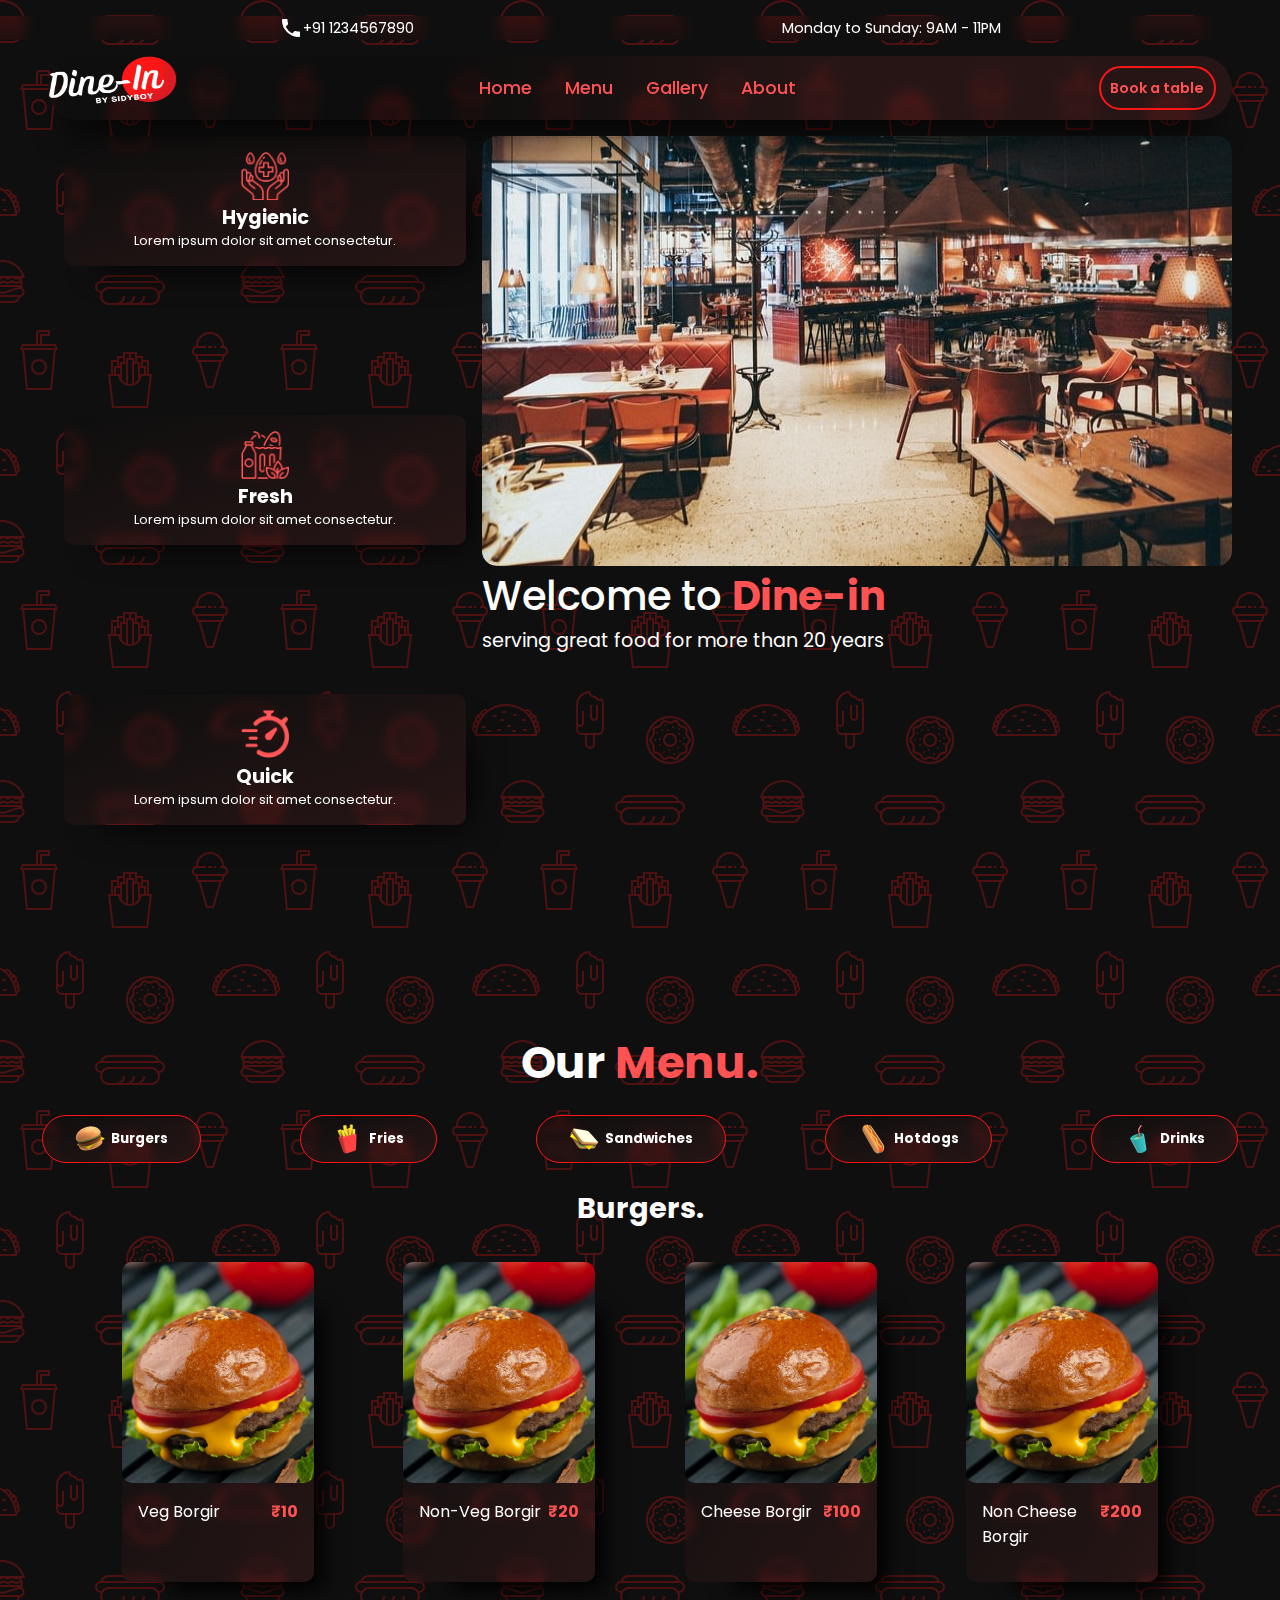
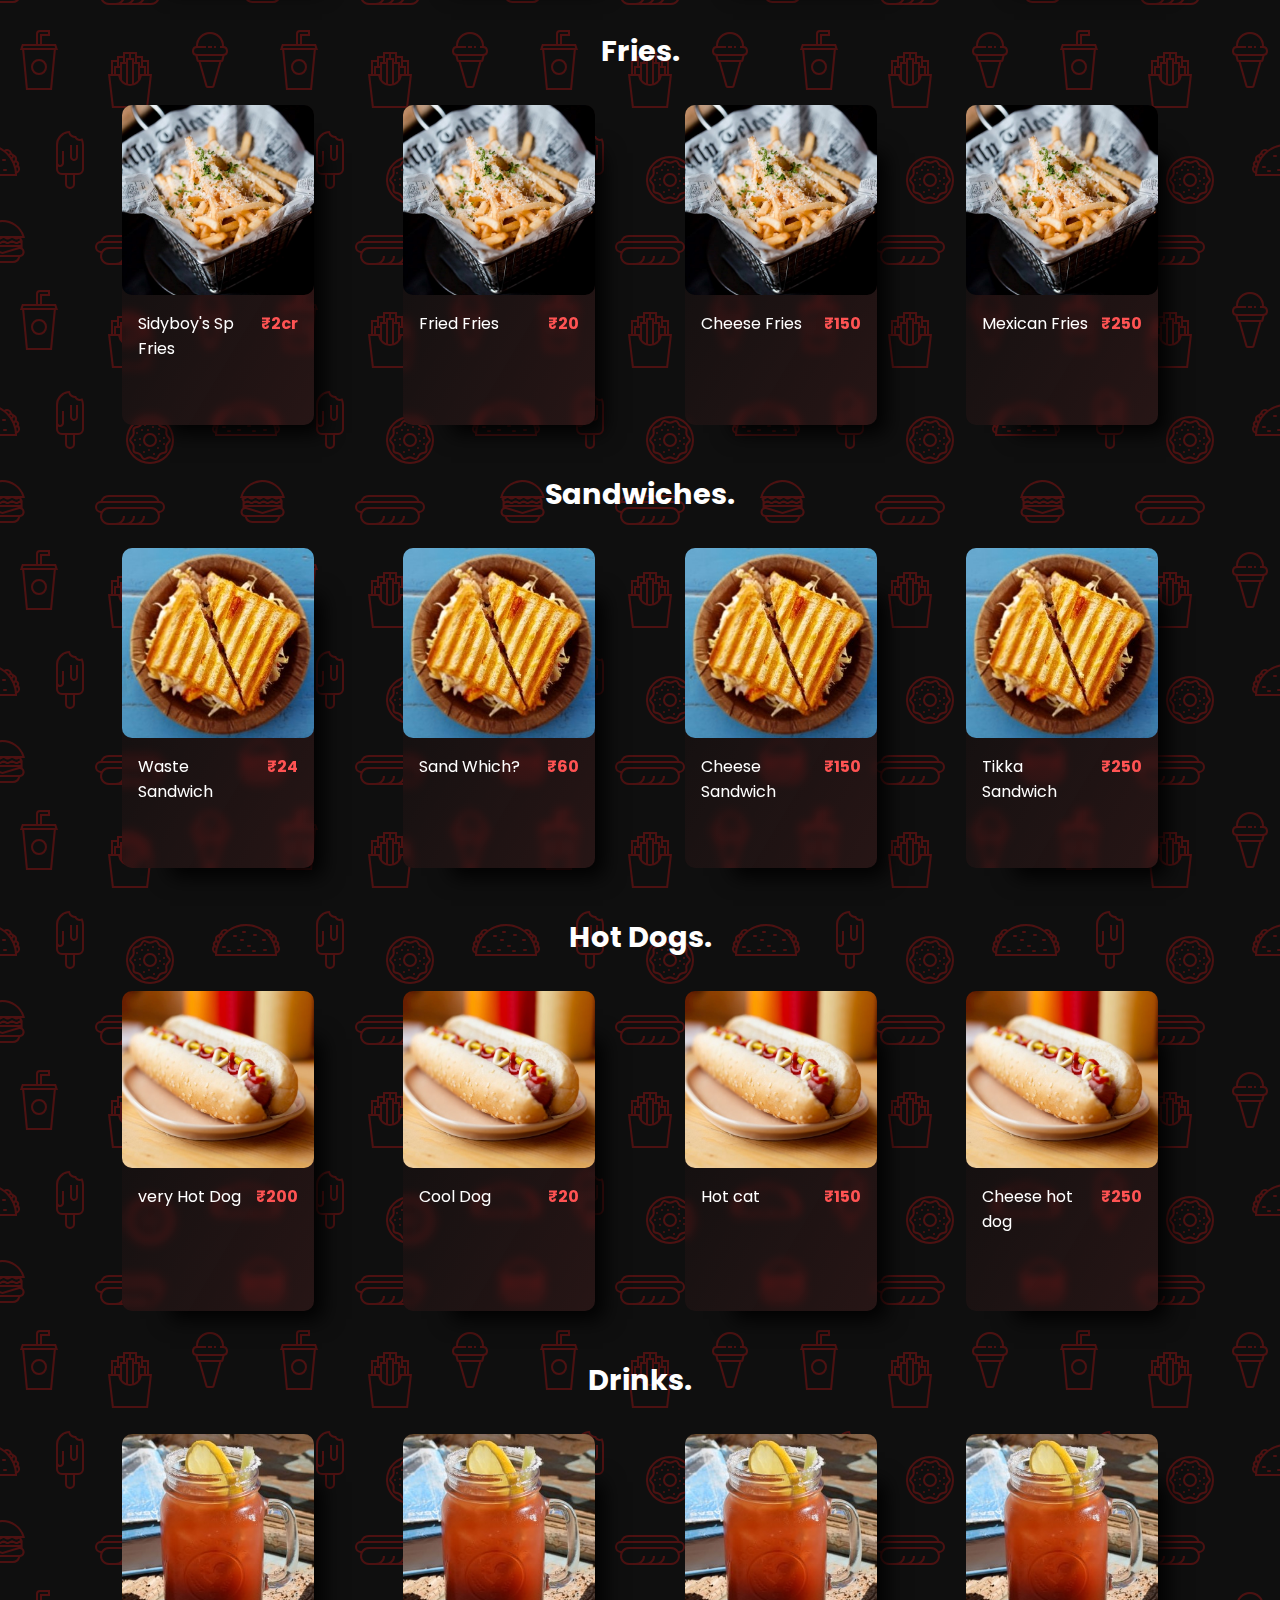
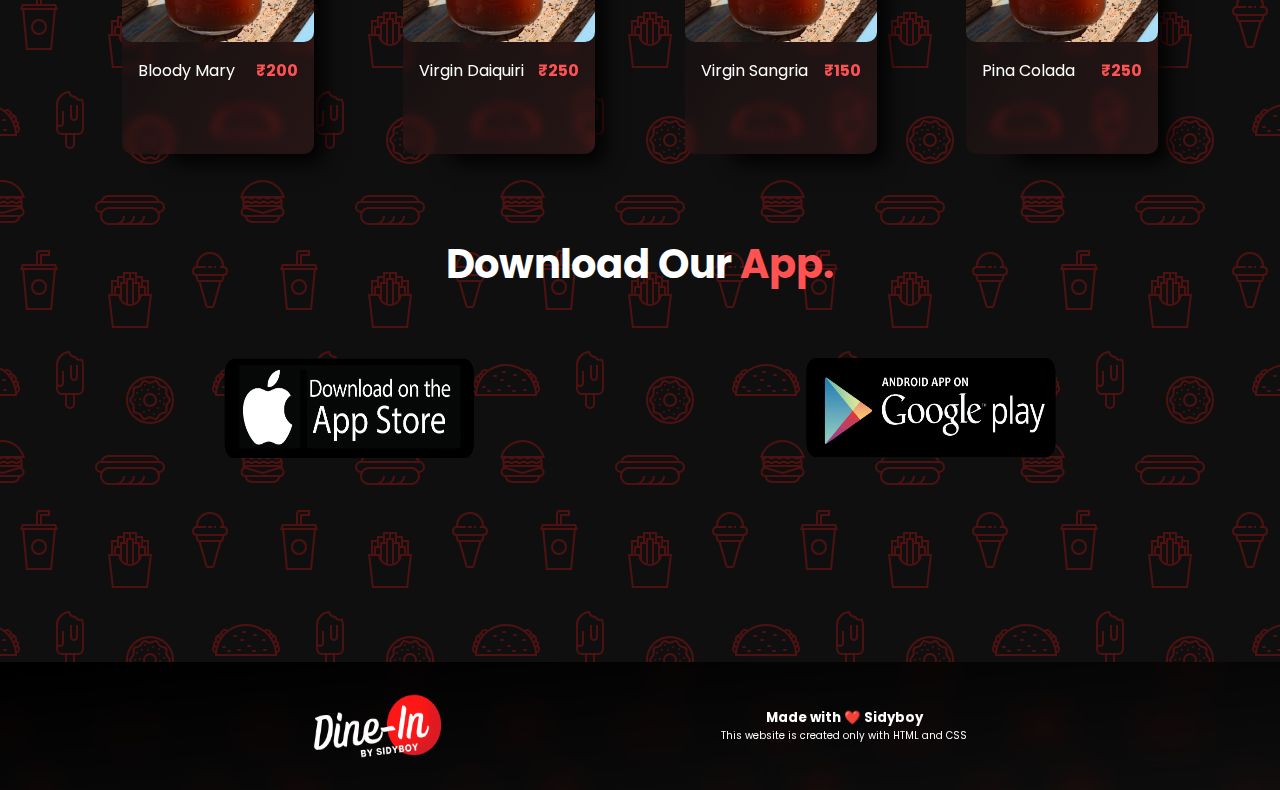
<file: index.html>
<!DOCTYPE html>
<html lang="en">
  <head>
    <meta charset="UTF-8" />
    <meta http-equiv="X-UA-Compatible" content="IE=edge" />
    <meta name="viewport" content="width=device-width, initial-scale=1.0" />
    <title>Dine-in by Sidyboy</title>

    <link rel="stylesheet" href="style.css" />

    <!-- google fonts and icons -->
    <link rel="preconnect" href="https://fonts.googleapis.com" />
    <link rel="preconnect" href="https://fonts.gstatic.com" crossorigin />
    <link
      href="https://fonts.googleapis.com/css2?family=Poppins:wght@100;200;300;400;500;600;700&display=swap"
      rel="stylesheet"
    />
    <link
      href="https://fonts.googleapis.com/icon?family=Material+Icons"
      rel="stylesheet"
    />

    <!-- fav icon -->
    <link
      rel="apple-touch-icon"
      sizes="180x180"
      href="./assets/favicon_io/apple-touch-icon.png"
    />
    <link
      rel="icon"
      type="image/png"
      sizes="32x32"
      href="./assets/favicon_io/favicon-32x32.png"
    />
    <link
      rel="icon"
      type="image/png"
      sizes="16x16"
      href="./assets/favicon_io/favicon-16x16.png"
    />
    <link rel="manifest" href="/site.webmanifest" />
  </head>
  <body>
    <!-- not putting above__navbar and navbar in hearder so that position: sticky; could work 
      if I put them in header Sticky on navbar is not working -->

    <div class="above__navbar">
      <span class="material-icons">call</span>
      <span><a href="tel:123-456-7890">+91 1234567890</a></span>
      <span style="margin-left: 8px" class="material-icons">
        pending_actions
      </span>
      <span>Monday to Sunday: 9AM - 11PM </span>
    </div>

    <nav class="navbar">
      <div class="navbrand">
        <img
          src="./assets/Mini_Logo3.png"
          alt="brand logo"
          class="moblie__logo"
        />
        <img
          src="./assets/White_Logo.png"
          alt="brand logo"
          class="laptop__logo"
        />
      </div>

      <div class="nav__items">
        <a href="">Home</a>
        <a href="#Omenu">Menu</a>
        <a href="./Gallery.html">Gallery</a>
        <a href="./About_us.html">About</a>
      </div>

      <div class="hamburger__menu">
        <input type="checkbox" />
        <span style="color: brown" class="material-icons"> menu </span>
        <div id="show__menu">
          <a href="./index.html">Home</a>
          <a href="./index.html#Omenu">Menu</a>
          <a href="./Gallery.html">Gallery</a>
          <a href="./About_us.html">About</a>
        </div>
      </div>

      <div class="nav__booktabe">
        <button class="btn__primary">Book a table</button>
      </div>
    </nav>

    <main class="hero__section">
      <div class="hero__two__containers">
        <div class="container__two">
          <div class="container_two_img">
            <img src="./assets/hero_img1.jpeg" alt="" />
          </div>

          <div class="container__two__quote">
            <h1 style="font-weight: 500">
              Welcome to
              <span style="color: #ff5353; font-weight: 700">Dine-in</span>
            </h1>
            <p>serving great food for more than 20 years</p>
          </div>
        </div>

        <div class="container__one">
          <div class="Hygiene features">
            <img src="./assets/Hygiene.png" alt="" />
            <h4>Hygienic</h4>
            <p>Lorem ipsum dolor sit amet consectetur.</p>
          </div>
          <div class="Fresh features">
            <img src="./assets/Fresh Food.png" alt="" />
            <h4>Fresh</h4>
            <p>Lorem ipsum dolor sit amet consectetur.</p>
          </div>
          <div class="Quick features">
            <img src="./assets/Quick.png" alt="" />
            <h4>Quick</h4>
            <p>Lorem ipsum dolor sit amet consectetur.</p>
          </div>
        </div>
      </div>
    </main>

    <section id="Omenu" class="menu">
      <h1>Our <span>Menu.</span></h1>

      <div class="menu__items">
        <a href="#burger"
          ><div class="menu__item__holder">
            <img src="./assets/menu/Burger_Final.png" alt="" />
            <h5>Burgers</h5>
          </div></a
        >

        <a href="#fries"
          ><div class="menu__item__holder">
            <img src="./assets/menu/Fries.png" alt="" />
            <h5>Fries</h5>
          </div></a
        >
        <a href="#sandwich"
          ><div class="menu__item__holder">
            <img src="./assets/menu/Sandwich.png" alt="" />
            <h5>Sandwiches</h5>
          </div></a
        >
        <a href="#hot__dogs"
          ><div class="menu__item__holder">
            <img src="./assets/menu/Hot Dog.png" alt="" />
            <h5>Hotdogs</h5>
          </div></a
        >
        <a href="#drinks"
          ><div class="menu__item__holder">
            <img src="./assets/menu/Glass_Drink.png" alt="" />
            <h5>Drinks</h5>
          </div></a
        >
      </div>

      <div id="burger" class="food__item">
        <h2>Burgers.</h2>
        <div class="food__container">
          <div class="food__item__holder">
            <img src="./assets/Burger__1.jpg" alt="" />
            <div class="food__item__info">
              <p>Veg Borgir</p>
              <h4>₹10</h4>
            </div>
          </div>

          <div class="food__item__holder">
            <img src="./assets/Burger__1.jpg" alt="" />
            <div class="food__item__info">
              <p>Non-Veg Borgir</p>
              <h4>₹20</h4>
            </div>
          </div>

          <div class="food__item__holder">
            <img src="./assets/Burger__1.jpg" alt="" />
            <div class="food__item__info">
              <p>Cheese Borgir</p>
              <h4>₹100</h4>
            </div>
          </div>
          <div class="food__item__holder">
            <img src="./assets/Burger__1.jpg" alt="" />
            <div class="food__item__info">
              <p>Non Cheese Borgir</p>
              <h4>₹200</h4>
            </div>
          </div>
        </div>
      </div>

      <div id="fries" class="food__item">
        <h2>Fries.</h2>
        <div class="food__container">
          <div class="food__item__holder">
            <img src="./assets/fries__1.jpg" alt="" />
            <div class="food__item__info">
              <p>Sidyboy's Sp Fries</p>
              <h4>₹2cr</h4>
            </div>
          </div>

          <div class="food__item__holder">
            <img src="./assets/fries__1.jpg" alt="" />
            <div class="food__item__info">
              <p>Fried Fries</p>
              <h4>₹20</h4>
            </div>
          </div>

          <div class="food__item__holder">
            <img src="./assets/fries__1.jpg" alt="" />
            <div class="food__item__info">
              <p>Cheese Fries</p>
              <h4>₹150</h4>
            </div>
          </div>
          <div class="food__item__holder">
            <img src="./assets/fries__1.jpg" alt="" />
            <div class="food__item__info">
              <p>Mexican Fries</p>
              <h4>₹250</h4>
            </div>
          </div>
        </div>
      </div>

      <div id="sandwich" class="food__item">
        <h2>Sandwiches.</h2>
        <div class="food__container">
          <div class="food__item__holder">
            <img src="./assets/Sandwich__1.jpg" alt="" />
            <div class="food__item__info">
              <p>Waste Sandwich</p>
              <h4>₹24</h4>
            </div>
          </div>

          <div class="food__item__holder">
            <img src="./assets/Sandwich__1.jpg" alt="" />
            <div class="food__item__info">
              <p>Sand Which?</p>
              <h4>₹60</h4>
            </div>
          </div>

          <div class="food__item__holder">
            <img src="./assets/Sandwich__1.jpg" alt="" />
            <div class="food__item__info">
              <p>Cheese Sandwich</p>
              <h4>₹150</h4>
            </div>
          </div>
          <div class="food__item__holder">
            <img src="./assets/Sandwich__1.jpg" alt="" />
            <div class="food__item__info">
              <p>Tikka Sandwich</p>
              <h4>₹250</h4>
            </div>
          </div>
        </div>
      </div>

      <div id="hot__dogs" class="food__item">
        <h2>Hot Dogs.</h2>
        <div class="food__container">
          <div class="food__item__holder">
            <img src="./assets/hotdog__1.jpg" alt="" />
            <div class="food__item__info">
              <p>very Hot Dog</p>
              <h4>₹200</h4>
            </div>
          </div>

          <div class="food__item__holder">
            <img src="./assets/hotdog__1.jpg" alt="" />
            <div class="food__item__info">
              <p>Cool Dog</p>
              <h4>₹20</h4>
            </div>
          </div>

          <div class="food__item__holder">
            <img src="./assets/hotdog__1.jpg" alt="" />
            <div class="food__item__info">
              <p>Hot cat</p>
              <h4>₹150</h4>
            </div>
          </div>
          <div class="food__item__holder">
            <img src="./assets/hotdog__1.jpg" alt="" />
            <div class="food__item__info">
              <p>Cheese hot dog</p>
              <h4>₹250</h4>
            </div>
          </div>
        </div>
      </div>

      <div id="drinks" class="food__item">
        <h2>Drinks.</h2>
        <div class="food__container">
          <div class="food__item__holder">
            <img src="./assets/bloodymarry__1.jpg" alt="" />
            <div class="food__item__info">
              <p>Bloody Mary</p>
              <h4>₹200</h4>
            </div>
          </div>

          <div class="food__item__holder">
            <img src="./assets/bloodymarry__1.jpg" alt="" />
            <div class="food__item__info">
              <p>Virgin Daiquiri</p>
              <h4>₹250</h4>
            </div>
          </div>

          <div class="food__item__holder">
            <img src="./assets/bloodymarry__1.jpg" alt="" />
            <div class="food__item__info">
              <p>Virgin Sangria</p>
              <h4>₹150</h4>
            </div>
          </div>
          <div class="food__item__holder">
            <img src="./assets/bloodymarry__1.jpg" alt="" />
            <div class="food__item__info">
              <p>Pina Colada</p>
              <h4>₹250</h4>
            </div>
          </div>
        </div>
      </div>
    </section>

    <section class="download__app">
      <h1>Download Our <span>App.</span></h1>
      <div class="download__icons">
        <img src="./assets/apple.png" alt="" />
        <img src="./assets/android.png" alt="" />
      </div>
    </section>

    <footer>
      <img src="./assets/White_Logo.png" alt="" />
      <div style="text-align: center;">
        <h5>Made with ❤️ Sidyboy</h5>
        <p style="font-size: x-small;">This website is created only with HTML and CSS</p>
      </div>
    </footer>
  </body>
</html>
</file>
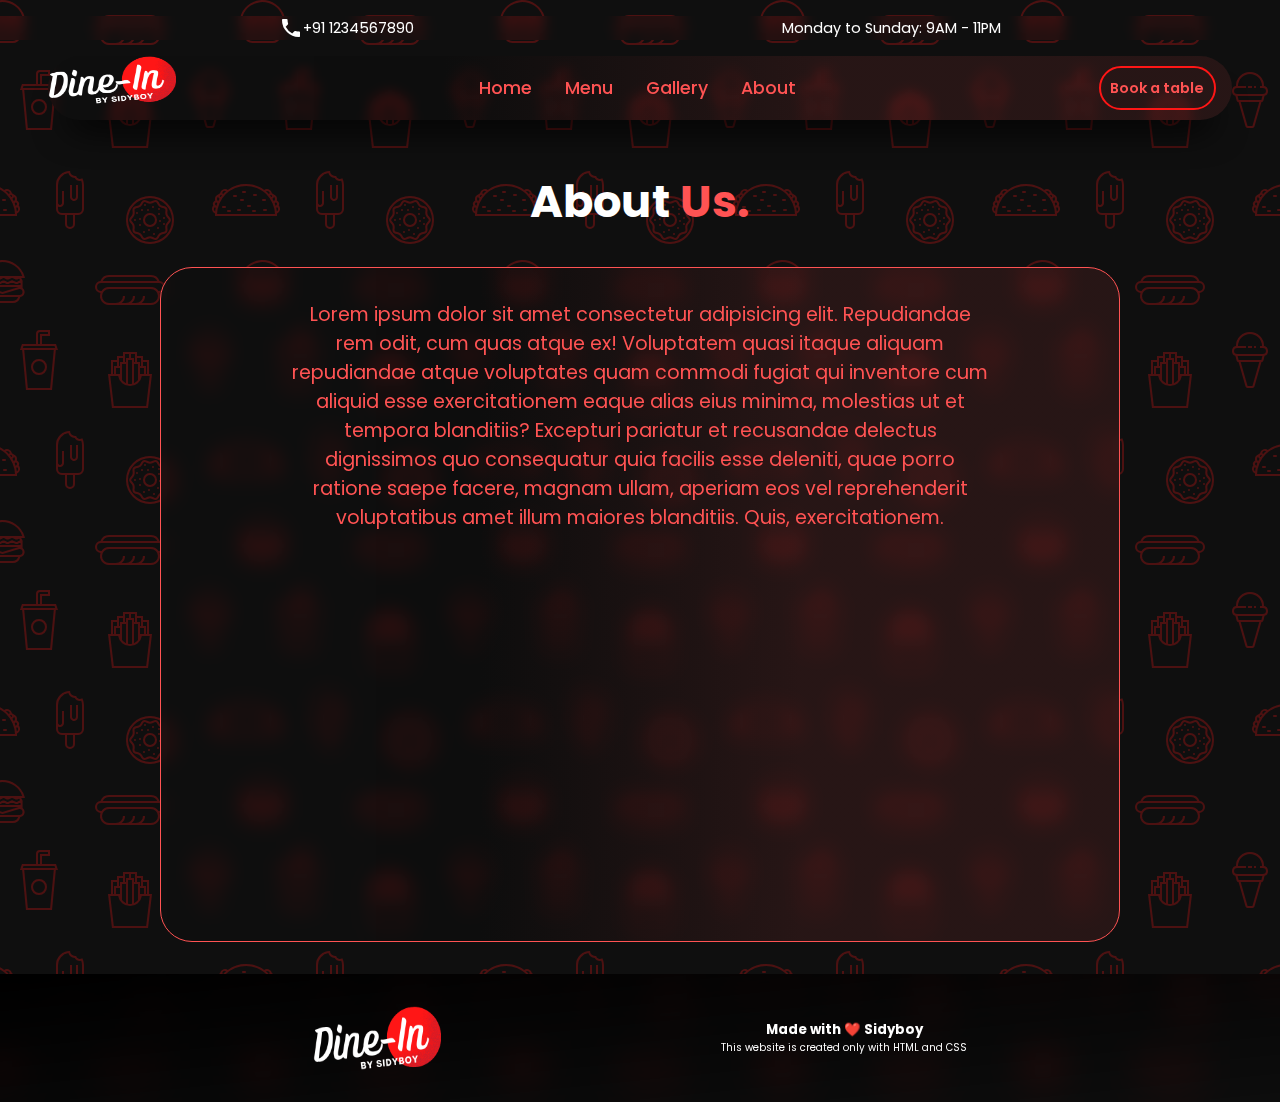
<file: About_us.html>
<!DOCTYPE html>
<html lang="en">
  <head>
    <meta charset="UTF-8" />
    <meta http-equiv="X-UA-Compatible" content="IE=edge" />
    <meta name="viewport" content="width=device-width, initial-scale=1.0" />
    <title>Gallery</title>

    <link rel="stylesheet" href="./About_us.css" />

    <!-- google fonts and icons -->
    <link rel="preconnect" href="https://fonts.googleapis.com" />
    <link rel="preconnect" href="https://fonts.gstatic.com" crossorigin />
    <link
      href="https://fonts.googleapis.com/css2?family=Poppins:wght@100;200;300;400;500;600;700&display=swap"
      rel="stylesheet"
    />
    <link
      href="https://fonts.googleapis.com/icon?family=Material+Icons"
      rel="stylesheet"
    />

    <!-- fav icon -->
    <link
      rel="apple-touch-icon"
      sizes="180x180"
      href="./assets/favicon_io/apple-touch-icon.png"
    />
    <link
      rel="icon"
      type="image/png"
      sizes="32x32"
      href="./assets/favicon_io/favicon-32x32.png"
    />
    <link
      rel="icon"
      type="image/png"
      sizes="16x16"
      href="./assets/favicon_io/favicon-16x16.png"
    />
    <link rel="manifest" href="/site.webmanifest" />
  </head>
  <body>
    <div class="above__navbar">
      <span class="material-icons">call</span>
      <span><a href="tel:123-456-7890">+91 1234567890</a></span>
      <span style="margin-left: 8px" class="material-icons">
        pending_actions
      </span>
      <span>Monday to Sunday: 9AM - 11PM </span>
    </div>

    <nav class="navbar">
      <div class="navbrand">
        <img
          src="./assets/Mini_Logo3.png"
          alt="brand logo"
          class="moblie__logo"
        />
        <img
          src="./assets/White_Logo.png"
          alt="brand logo"
          class="laptop__logo"
        />
      </div>

      <div class="nav__items">
        <a href="./index.html">Home</a>
        <a href="./index.html#Omenu">Menu</a>
        <a href="./Gallery.html">Gallery</a>
        <a href="./About_us.html">About</a>
      </div>

      <div class="hamburger__menu">
        <input type="checkbox" />
        <span style="color: brown" class="material-icons"> menu </span>
        <div id="show__menu">
          <a href="./index.html">Home</a>
          <a href="./index.html#Omenu">Menu</a>
          <a href="./Gallery.html">Gallery</a>
          <a href="./About_us.html">About</a>
        </div>
      </div>

      <div class="nav__booktabe">
        <button class="btn__primary">Book a table</button>
      </div>
    </nav>

    <main>
      <h1>About <span>Us.</span></h1>
      <div id="about__us" class="glass__holder">
        <div class="glass">
          <div class="about__us__content">
            <p>
              Lorem ipsum dolor sit amet consectetur adipisicing elit.
              Repudiandae rem odit, cum quas atque ex! Voluptatem quasi itaque
              aliquam repudiandae atque voluptates quam commodi fugiat qui
              inventore cum aliquid esse exercitationem eaque alias eius minima,
              molestias ut et tempora blanditiis? Excepturi pariatur et
              recusandae delectus dignissimos quo consequatur quia facilis esse
              deleniti, quae porro ratione saepe facere, magnam ullam, aperiam
              eos vel reprehenderit voluptatibus amet illum maiores blanditiis.
              Quis, exercitationem.
            </p>
          </div>
        </div>
      </div>
    </main>

    <footer>
      <img src="./assets/White_Logo.png" alt="" />
      <div style="text-align: center;">
        <h5>Made with ❤️ Sidyboy</h5>
        <p style="font-size: x-small;">This website is created only with HTML and CSS</p>
      </div>
    </footer>
  </body>
</html>
</file>
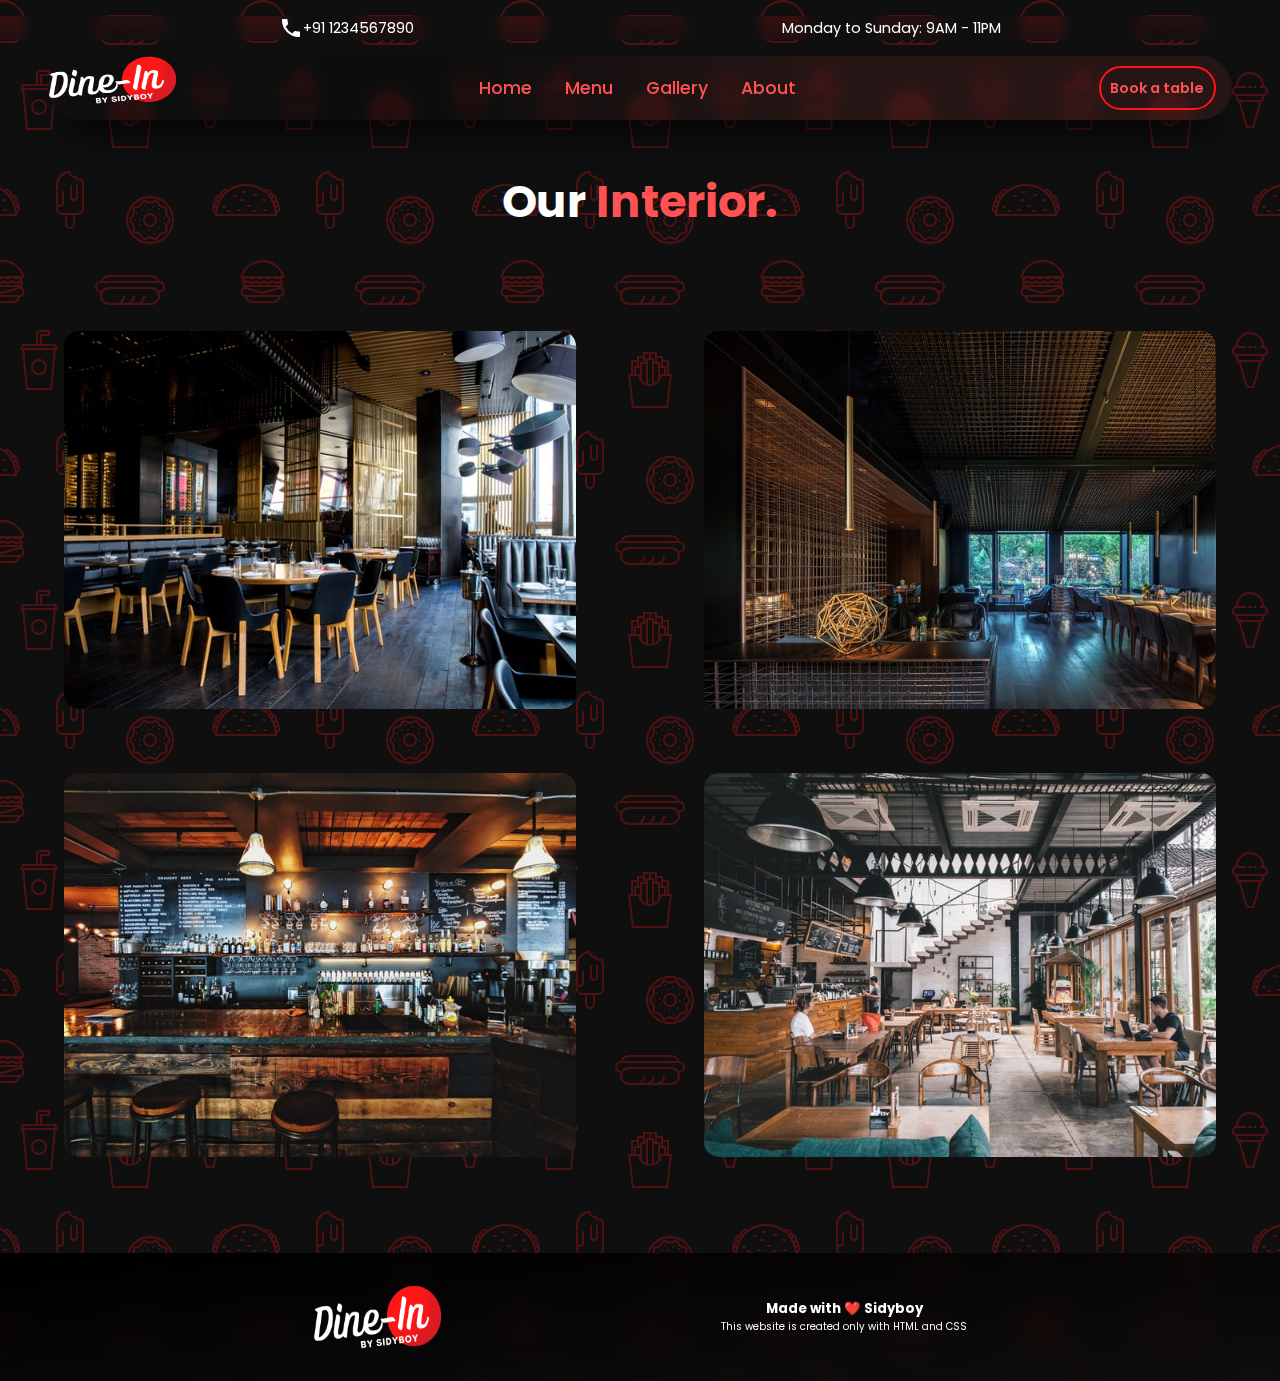
<file: Gallery.html>
<!DOCTYPE html>
<html lang="en">
  <head>
    <meta charset="UTF-8" />
    <meta http-equiv="X-UA-Compatible" content="IE=edge" />
    <meta name="viewport" content="width=device-width, initial-scale=1.0" />
    <title>Gallery</title>

    <link rel="stylesheet" href="./gallery.css" />

    <!-- google fonts and icons -->
    <link rel="preconnect" href="https://fonts.googleapis.com" />
    <link rel="preconnect" href="https://fonts.gstatic.com" crossorigin />
    <link
      href="https://fonts.googleapis.com/css2?family=Poppins:wght@100;200;300;400;500;600;700&display=swap"
      rel="stylesheet"
    />
    <link
      href="https://fonts.googleapis.com/icon?family=Material+Icons"
      rel="stylesheet"
    />

    <!-- fav icon -->
    <link
      rel="apple-touch-icon"
      sizes="180x180"
      href="./assets/favicon_io/apple-touch-icon.png"
    />
    <link
      rel="icon"
      type="image/png"
      sizes="32x32"
      href="./assets/favicon_io/favicon-32x32.png"
    />
    <link
      rel="icon"
      type="image/png"
      sizes="16x16"
      href="./assets/favicon_io/favicon-16x16.png"
    />
    <link rel="manifest" href="/site.webmanifest" />
  </head>
  <body>
    <div class="above__navbar">
      <span class="material-icons">call</span>
      <span><a href="tel:123-456-7890">+91 1234567890</a></span>
      <span style="margin-left: 8px" class="material-icons">
        pending_actions
      </span>
      <span>Monday to Sunday: 9AM - 11PM </span>
    </div>

    <nav class="navbar">
      <div class="navbrand">
        <img
          src="./assets/Mini_Logo3.png"
          alt="brand logo"
          class="moblie__logo"
        />
        <img
          src="./assets/White_Logo.png"
          alt="brand logo"
          class="laptop__logo"
        />
      </div>

      <div class="nav__items">
        <a href="./index.html">Home</a>
        <a href="./index.html#Omenu">Menu</a>
        <a href="./Gallery.html">Gallery</a>
        <a href="./About_us.html">About</a>
      </div>

      <div class="hamburger__menu">
        <input type="checkbox" />
        <span style="color: brown" class="material-icons"> menu </span>
        <div id="show__menu">
          <a href="./index.html">Home</a>
          <a href="./index.html#Omenu">Menu</a>
          <a href="./Gallery.html">Gallery</a>
          <a href="./About_us.html">About</a>
        </div>
      </div>

      <div class="nav__booktabe">
        <button class="btn__primary">Book a table</button>
      </div>
    </nav>

    <main>
        <h1>Our <span>Interior.</span></h1>
        <div class="showcase">
            <img src="./assets/interior/jason-leung-poI7DelFiVA-unsplash.jpg" alt="">
            <img src="./assets/interior/lycs-architecture-baxEyU9FL7g-unsplash.jpg" alt="">
            <img src="./assets/interior/patrick-tomasso-GXXYkSwndP4-unsplash.jpg" alt="">
            <img src="./assets/interior/shawnanggg-nmpW_WwwVSc-unsplash.jpg" alt="">
        </div>
    </main>

    <footer>
      <img src="./assets/White_Logo.png" alt="" />
      <div style="text-align: center;">
        <h5>Made with ❤️ Sidyboy</h5>
        <p style="font-size: x-small;">This website is created only with HTML and CSS</p>
      </div>
    </footer>
  </body>
</html>
</file>
<file: style.css>
/* main acsent color: 
#FF1616
rgb(255, 22, 22)

secondary:
#ff5353
rgba(255, 83, 83, 1)
*/

* {
  margin: 0;
  padding: 0;
  box-sizing: border-box;
}

html {
  scroll-behavior: smooth;
}

body {
  font-family: "Poppins", sans-serif;
  background-color: #0f0f0f;
  background-image: url("data:image/svg+xml,%3Csvg xmlns='http://www.w3.org/2000/svg' width='260' height='260' viewBox='0 0 260 260'%3E%3Cg fill-rule='evenodd'%3E%3Cg fill='%23ff1616' fill-opacity='0.26'%3E%3Cpath d='M24.37 16c.2.65.39 1.32.54 2H21.17l1.17 2.34.45.9-.24.11V28a5 5 0 0 1-2.23 8.94l-.02.06a8 8 0 0 1-7.75 6h-20a8 8 0 0 1-7.74-6l-.02-.06A5 5 0 0 1-17.45 28v-6.76l-.79-1.58-.44-.9.9-.44.63-.32H-20a23.01 23.01 0 0 1 44.37-2zm-36.82 2a1 1 0 0 0-.44.1l-3.1 1.56.89 1.79 1.31-.66a3 3 0 0 1 2.69 0l2.2 1.1a1 1 0 0 0 .9 0l2.21-1.1a3 3 0 0 1 2.69 0l2.2 1.1a1 1 0 0 0 .9 0l2.21-1.1a3 3 0 0 1 2.69 0l2.2 1.1a1 1 0 0 0 .86.02l2.88-1.27a3 3 0 0 1 2.43 0l2.88 1.27a1 1 0 0 0 .85-.02l3.1-1.55-.89-1.79-1.42.71a3 3 0 0 1-2.56.06l-2.77-1.23a1 1 0 0 0-.4-.09h-.01a1 1 0 0 0-.4.09l-2.78 1.23a3 3 0 0 1-2.56-.06l-2.3-1.15a1 1 0 0 0-.45-.11h-.01a1 1 0 0 0-.44.1L.9 19.22a3 3 0 0 1-2.69 0l-2.2-1.1a1 1 0 0 0-.45-.11h-.01a1 1 0 0 0-.44.1l-2.21 1.11a3 3 0 0 1-2.69 0l-2.2-1.1a1 1 0 0 0-.45-.11h-.01zm0-2h-4.9a21.01 21.01 0 0 1 39.61 0h-2.09l-.06-.13-.26.13h-32.31zm30.35 7.68l1.36-.68h1.3v2h-36v-1.15l.34-.17 1.36-.68h2.59l1.36.68a3 3 0 0 0 2.69 0l1.36-.68h2.59l1.36.68a3 3 0 0 0 2.69 0L2.26 23h2.59l1.36.68a3 3 0 0 0 2.56.06l1.67-.74h3.23l1.67.74a3 3 0 0 0 2.56-.06zM-13.82 27l16.37 4.91L18.93 27h-32.75zm-.63 2h.34l16.66 5 16.67-5h.33a3 3 0 1 1 0 6h-34a3 3 0 1 1 0-6zm1.35 8a6 6 0 0 0 5.65 4h20a6 6 0 0 0 5.66-4H-13.1z'/%3E%3Cpath id='path6_fill-copy' d='M284.37 16c.2.65.39 1.32.54 2H281.17l1.17 2.34.45.9-.24.11V28a5 5 0 0 1-2.23 8.94l-.02.06a8 8 0 0 1-7.75 6h-20a8 8 0 0 1-7.74-6l-.02-.06a5 5 0 0 1-2.24-8.94v-6.76l-.79-1.58-.44-.9.9-.44.63-.32H240a23.01 23.01 0 0 1 44.37-2zm-36.82 2a1 1 0 0 0-.44.1l-3.1 1.56.89 1.79 1.31-.66a3 3 0 0 1 2.69 0l2.2 1.1a1 1 0 0 0 .9 0l2.21-1.1a3 3 0 0 1 2.69 0l2.2 1.1a1 1 0 0 0 .9 0l2.21-1.1a3 3 0 0 1 2.69 0l2.2 1.1a1 1 0 0 0 .86.02l2.88-1.27a3 3 0 0 1 2.43 0l2.88 1.27a1 1 0 0 0 .85-.02l3.1-1.55-.89-1.79-1.42.71a3 3 0 0 1-2.56.06l-2.77-1.23a1 1 0 0 0-.4-.09h-.01a1 1 0 0 0-.4.09l-2.78 1.23a3 3 0 0 1-2.56-.06l-2.3-1.15a1 1 0 0 0-.45-.11h-.01a1 1 0 0 0-.44.1l-2.21 1.11a3 3 0 0 1-2.69 0l-2.2-1.1a1 1 0 0 0-.45-.11h-.01a1 1 0 0 0-.44.1l-2.21 1.11a3 3 0 0 1-2.69 0l-2.2-1.1a1 1 0 0 0-.45-.11h-.01zm0-2h-4.9a21.01 21.01 0 0 1 39.61 0h-2.09l-.06-.13-.26.13h-32.31zm30.35 7.68l1.36-.68h1.3v2h-36v-1.15l.34-.17 1.36-.68h2.59l1.36.68a3 3 0 0 0 2.69 0l1.36-.68h2.59l1.36.68a3 3 0 0 0 2.69 0l1.36-.68h2.59l1.36.68a3 3 0 0 0 2.56.06l1.67-.74h3.23l1.67.74a3 3 0 0 0 2.56-.06zM246.18 27l16.37 4.91L278.93 27h-32.75zm-.63 2h.34l16.66 5 16.67-5h.33a3 3 0 1 1 0 6h-34a3 3 0 1 1 0-6zm1.35 8a6 6 0 0 0 5.65 4h20a6 6 0 0 0 5.66-4H246.9z'/%3E%3Cpath d='M159.5 21.02A9 9 0 0 0 151 15h-42a9 9 0 0 0-8.5 6.02 6 6 0 0 0 .02 11.96A8.99 8.99 0 0 0 109 45h42a9 9 0 0 0 8.48-12.02 6 6 0 0 0 .02-11.96zM151 17h-42a7 7 0 0 0-6.33 4h54.66a7 7 0 0 0-6.33-4zm-9.34 26a8.98 8.98 0 0 0 3.34-7h-2a7 7 0 0 1-7 7h-4.34a8.98 8.98 0 0 0 3.34-7h-2a7 7 0 0 1-7 7h-4.34a8.98 8.98 0 0 0 3.34-7h-2a7 7 0 0 1-7 7h-7a7 7 0 1 1 0-14h42a7 7 0 1 1 0 14h-9.34zM109 27a9 9 0 0 0-7.48 4H101a4 4 0 1 1 0-8h58a4 4 0 0 1 0 8h-.52a9 9 0 0 0-7.48-4h-42z'/%3E%3Cpath d='M39 115a8 8 0 1 0 0-16 8 8 0 0 0 0 16zm6-8a6 6 0 1 1-12 0 6 6 0 0 1 12 0zm-3-29v-2h8v-6H40a4 4 0 0 0-4 4v10H22l-1.33 4-.67 2h2.19L26 130h26l3.81-40H58l-.67-2L56 84H42v-6zm-4-4v10h2V74h8v-2h-8a2 2 0 0 0-2 2zm2 12h14.56l.67 2H22.77l.67-2H40zm13.8 4H24.2l3.62 38h22.36l3.62-38z'/%3E%3Cpath d='M129 92h-6v4h-6v4h-6v14h-3l.24 2 3.76 32h36l3.76-32 .24-2h-3v-14h-6v-4h-6v-4h-8zm18 22v-12h-4v4h3v8h1zm-3 0v-6h-4v6h4zm-6 6v-16h-4v19.17c1.6-.7 2.97-1.8 4-3.17zm-6 3.8V100h-4v23.8a10.04 10.04 0 0 0 4 0zm-6-.63V104h-4v16a10.04 10.04 0 0 0 4 3.17zm-6-9.17v-6h-4v6h4zm-6 0v-8h3v-4h-4v12h1zm27-12v-4h-4v4h3v4h1v-4zm-6 0v-8h-4v4h3v4h1zm-6-4v-4h-4v8h1v-4h3zm-6 4v-4h-4v8h1v-4h3zm7 24a12 12 0 0 0 11.83-10h7.92l-3.53 30h-32.44l-3.53-30h7.92A12 12 0 0 0 130 126z'/%3E%3Cpath d='M212 86v2h-4v-2h4zm4 0h-2v2h2v-2zm-20 0v.1a5 5 0 0 0-.56 9.65l.06.25 1.12 4.48a2 2 0 0 0 1.94 1.52h.01l7.02 24.55a2 2 0 0 0 1.92 1.45h4.98a2 2 0 0 0 1.92-1.45l7.02-24.55a2 2 0 0 0 1.95-1.52L224.5 96l.06-.25a5 5 0 0 0-.56-9.65V86a14 14 0 0 0-28 0zm4 0h6v2h-9a3 3 0 1 0 0 6H223a3 3 0 1 0 0-6H220v-2h2a12 12 0 1 0-24 0h2zm-1.44 14l-1-4h24.88l-1 4h-22.88zm8.95 26l-6.86-24h18.7l-6.86 24h-4.98zM150 242a22 22 0 1 0 0-44 22 22 0 0 0 0 44zm24-22a24 24 0 1 1-48 0 24 24 0 0 1 48 0zm-28.38 17.73l2.04-.87a6 6 0 0 1 4.68 0l2.04.87a2 2 0 0 0 2.5-.82l1.14-1.9a6 6 0 0 1 3.79-2.75l2.15-.5a2 2 0 0 0 1.54-2.12l-.19-2.2a6 6 0 0 1 1.45-4.46l1.45-1.67a2 2 0 0 0 0-2.62l-1.45-1.67a6 6 0 0 1-1.45-4.46l.2-2.2a2 2 0 0 0-1.55-2.13l-2.15-.5a6 6 0 0 1-3.8-2.75l-1.13-1.9a2 2 0 0 0-2.5-.8l-2.04.86a6 6 0 0 1-4.68 0l-2.04-.87a2 2 0 0 0-2.5.82l-1.14 1.9a6 6 0 0 1-3.79 2.75l-2.15.5a2 2 0 0 0-1.54 2.12l.19 2.2a6 6 0 0 1-1.45 4.46l-1.45 1.67a2 2 0 0 0 0 2.62l1.45 1.67a6 6 0 0 1 1.45 4.46l-.2 2.2a2 2 0 0 0 1.55 2.13l2.15.5a6 6 0 0 1 3.8 2.75l1.13 1.9a2 2 0 0 0 2.5.8zm2.82.97a4 4 0 0 1 3.12 0l2.04.87a4 4 0 0 0 4.99-1.62l1.14-1.9a4 4 0 0 1 2.53-1.84l2.15-.5a4 4 0 0 0 3.09-4.24l-.2-2.2a4 4 0 0 1 .97-2.98l1.45-1.67a4 4 0 0 0 0-5.24l-1.45-1.67a4 4 0 0 1-.97-2.97l.2-2.2a4 4 0 0 0-3.09-4.25l-2.15-.5a4 4 0 0 1-2.53-1.84l-1.14-1.9a4 4 0 0 0-5-1.62l-2.03.87a4 4 0 0 1-3.12 0l-2.04-.87a4 4 0 0 0-4.99 1.62l-1.14 1.9a4 4 0 0 1-2.53 1.84l-2.15.5a4 4 0 0 0-3.09 4.24l.2 2.2a4 4 0 0 1-.97 2.98l-1.45 1.67a4 4 0 0 0 0 5.24l1.45 1.67a4 4 0 0 1 .97 2.97l-.2 2.2a4 4 0 0 0 3.09 4.25l2.15.5a4 4 0 0 1 2.53 1.84l1.14 1.9a4 4 0 0 0 5 1.62l2.03-.87zM152 207a1 1 0 1 1 2 0 1 1 0 0 1-2 0zm6 2a1 1 0 1 1 2 0 1 1 0 0 1-2 0zm-11 1a1 1 0 1 1 2 0 1 1 0 0 1-2 0zm-6 0a1 1 0 1 1 2 0 1 1 0 0 1-2 0zm3-5a1 1 0 1 1 2 0 1 1 0 0 1-2 0zm-8 8a1 1 0 1 1 2 0 1 1 0 0 1-2 0zm3 6a1 1 0 1 1 2 0 1 1 0 0 1-2 0zm0 6a1 1 0 1 1 2 0 1 1 0 0 1-2 0zm4 7a1 1 0 1 1 2 0 1 1 0 0 1-2 0zm5-2a1 1 0 1 1 2 0 1 1 0 0 1-2 0zm5 4a1 1 0 1 1 2 0 1 1 0 0 1-2 0zm4-6a1 1 0 1 1 2 0 1 1 0 0 1-2 0zm6-4a1 1 0 1 1 2 0 1 1 0 0 1-2 0zm-4-3a1 1 0 1 1 2 0 1 1 0 0 1-2 0zm4-3a1 1 0 1 1 2 0 1 1 0 0 1-2 0zm-5-4a1 1 0 1 1 2 0 1 1 0 0 1-2 0zm-24 6a1 1 0 1 1 2 0 1 1 0 0 1-2 0zm16 5a5 5 0 1 0 0-10 5 5 0 0 0 0 10zm7-5a7 7 0 1 1-14 0 7 7 0 0 1 14 0zm86-29a1 1 0 0 0 0 2h2a1 1 0 0 0 0-2h-2zm19 9a1 1 0 0 1 1-1h2a1 1 0 0 1 0 2h-2a1 1 0 0 1-1-1zm-14 5a1 1 0 0 0 0 2h2a1 1 0 0 0 0-2h-2zm-25 1a1 1 0 0 0 0 2h2a1 1 0 0 0 0-2h-2zm5 4a1 1 0 0 0 0 2h2a1 1 0 0 0 0-2h-2zm9 0a1 1 0 0 1 1-1h2a1 1 0 0 1 0 2h-2a1 1 0 0 1-1-1zm15 1a1 1 0 0 1 1-1h2a1 1 0 0 1 0 2h-2a1 1 0 0 1-1-1zm12-2a1 1 0 0 0 0 2h2a1 1 0 0 0 0-2h-2zm-11-14a1 1 0 0 1 1-1h2a1 1 0 0 1 0 2h-2a1 1 0 0 1-1-1zm-19 0a1 1 0 0 0 0 2h2a1 1 0 0 0 0-2h-2zm6 5a1 1 0 0 1 1-1h2a1 1 0 0 1 0 2h-2a1 1 0 0 1-1-1zm-25 15c0-.47.01-.94.03-1.4a5 5 0 0 1-1.7-8 3.99 3.99 0 0 1 1.88-5.18 5 5 0 0 1 3.4-6.22 3 3 0 0 1 1.46-1.05 5 5 0 0 1 7.76-3.27A30.86 30.86 0 0 1 246 184c6.79 0 13.06 2.18 18.17 5.88a5 5 0 0 1 7.76 3.27 3 3 0 0 1 1.47 1.05 5 5 0 0 1 3.4 6.22 4 4 0 0 1 1.87 5.18 4.98 4.98 0 0 1-1.7 8c.02.46.03.93.03 1.4v1h-62v-1zm.83-7.17a30.9 30.9 0 0 0-.62 3.57 3 3 0 0 1-.61-4.2c.37.28.78.49 1.23.63zm1.49-4.61c-.36.87-.68 1.76-.96 2.68a2 2 0 0 1-.21-3.71c.33.4.73.75 1.17 1.03zm2.32-4.54c-.54.86-1.03 1.76-1.49 2.68a3 3 0 0 1-.07-4.67 3 3 0 0 0 1.56 1.99zm1.14-1.7c.35-.5.72-.98 1.1-1.46a1 1 0 1 0-1.1 1.45zm5.34-5.77c-1.03.86-2 1.79-2.9 2.77a3 3 0 0 0-1.11-.77 3 3 0 0 1 4-2zm42.66 2.77c-.9-.98-1.87-1.9-2.9-2.77a3 3 0 0 1 4.01 2 3 3 0 0 0-1.1.77zm1.34 1.54c.38.48.75.96 1.1 1.45a1 1 0 1 0-1.1-1.45zm3.73 5.84c-.46-.92-.95-1.82-1.5-2.68a3 3 0 0 0 1.57-1.99 3 3 0 0 1-.07 4.67zm1.8 4.53c-.29-.9-.6-1.8-.97-2.67.44-.28.84-.63 1.17-1.03a2 2 0 0 1-.2 3.7zm1.14 5.51c-.14-1.21-.35-2.4-.62-3.57.45-.14.86-.35 1.23-.63a2.99 2.99 0 0 1-.6 4.2zM275 214a29 29 0 0 0-57.97 0h57.96zM72.33 198.12c-.21-.32-.34-.7-.34-1.12v-12h-2v12a4.01 4.01 0 0 0 7.09 2.54c.57-.69.91-1.57.91-2.54v-12h-2v12a1.99 1.99 0 0 1-2 2 2 2 0 0 1-1.66-.88zM75 176c.38 0 .74-.04 1.1-.12a4 4 0 0 0 6.19 2.4A13.94 13.94 0 0 1 84 185v24a6 6 0 0 1-6 6h-3v9a5 5 0 1 1-10 0v-9h-3a6 6 0 0 1-6-6v-24a14 14 0 0 1 14-14 5 5 0 0 0 5 5zm-17 15v12a1.99 1.99 0 0 0 1.22 1.84 2 2 0 0 0 2.44-.72c.21-.32.34-.7.34-1.12v-12h2v12a3.98 3.98 0 0 1-5.35 3.77 3.98 3.98 0 0 1-.65-.3V209a4 4 0 0 0 4 4h16a4 4 0 0 0 4-4v-24c.01-1.53-.23-2.88-.72-4.17-.43.1-.87.16-1.28.17a6 6 0 0 1-5.2-3 7 7 0 0 1-6.47-4.88A12 12 0 0 0 58 185v6zm9 24v9a3 3 0 1 0 6 0v-9h-6z'/%3E%3Cpath d='M-17 191a1 1 0 0 0 0 2h2a1 1 0 0 0 0-2h-2zm19 9a1 1 0 0 1 1-1h2a1 1 0 0 1 0 2H3a1 1 0 0 1-1-1zm-14 5a1 1 0 0 0 0 2h2a1 1 0 0 0 0-2h-2zm-25 1a1 1 0 0 0 0 2h2a1 1 0 0 0 0-2h-2zm5 4a1 1 0 0 0 0 2h2a1 1 0 0 0 0-2h-2zm9 0a1 1 0 0 1 1-1h2a1 1 0 0 1 0 2h-2a1 1 0 0 1-1-1zm15 1a1 1 0 0 1 1-1h2a1 1 0 0 1 0 2h-2a1 1 0 0 1-1-1zm12-2a1 1 0 0 0 0 2h2a1 1 0 0 0 0-2H4zm-11-14a1 1 0 0 1 1-1h2a1 1 0 0 1 0 2h-2a1 1 0 0 1-1-1zm-19 0a1 1 0 0 0 0 2h2a1 1 0 0 0 0-2h-2zm6 5a1 1 0 0 1 1-1h2a1 1 0 0 1 0 2h-2a1 1 0 0 1-1-1zm-25 15c0-.47.01-.94.03-1.4a5 5 0 0 1-1.7-8 3.99 3.99 0 0 1 1.88-5.18 5 5 0 0 1 3.4-6.22 3 3 0 0 1 1.46-1.05 5 5 0 0 1 7.76-3.27A30.86 30.86 0 0 1-14 184c6.79 0 13.06 2.18 18.17 5.88a5 5 0 0 1 7.76 3.27 3 3 0 0 1 1.47 1.05 5 5 0 0 1 3.4 6.22 4 4 0 0 1 1.87 5.18 4.98 4.98 0 0 1-1.7 8c.02.46.03.93.03 1.4v1h-62v-1zm.83-7.17a30.9 30.9 0 0 0-.62 3.57 3 3 0 0 1-.61-4.2c.37.28.78.49 1.23.63zm1.49-4.61c-.36.87-.68 1.76-.96 2.68a2 2 0 0 1-.21-3.71c.33.4.73.75 1.17 1.03zm2.32-4.54c-.54.86-1.03 1.76-1.49 2.68a3 3 0 0 1-.07-4.67 3 3 0 0 0 1.56 1.99zm1.14-1.7c.35-.5.72-.98 1.1-1.46a1 1 0 1 0-1.1 1.45zm5.34-5.77c-1.03.86-2 1.79-2.9 2.77a3 3 0 0 0-1.11-.77 3 3 0 0 1 4-2zm42.66 2.77c-.9-.98-1.87-1.9-2.9-2.77a3 3 0 0 1 4.01 2 3 3 0 0 0-1.1.77zm1.34 1.54c.38.48.75.96 1.1 1.45a1 1 0 1 0-1.1-1.45zm3.73 5.84c-.46-.92-.95-1.82-1.5-2.68a3 3 0 0 0 1.57-1.99 3 3 0 0 1-.07 4.67zm1.8 4.53c-.29-.9-.6-1.8-.97-2.67.44-.28.84-.63 1.17-1.03a2 2 0 0 1-.2 3.7zm1.14 5.51c-.14-1.21-.35-2.4-.62-3.57.45-.14.86-.35 1.23-.63a2.99 2.99 0 0 1-.6 4.2zM15 214a29 29 0 0 0-57.97 0h57.96z'/%3E%3C/g%3E%3C/g%3E%3C/svg%3E");
}

a,
a:hover,
a:focus,
a:active {
  text-decoration: none;
  color: inherit;
}

.above__navbar {
  margin-top: 1rem;
  color: white;
  display: flex;
  /* justify-content: center; */
  justify-content: space-around;
  align-items: center;
  font-size: 0.8rem;
  backdrop-filter: blur(0.4rem);
}

.navbar {
  position: -webkit-sticky;
  position: sticky;
  top: 0.5rem;
  display: flex;
  align-items: center;
  justify-content: space-between;
  margin: 1rem 0.8rem;
  /* border-bottom: solid #ff1616 1px; */
  border-radius: 100px;
  background: linear-gradient(
    to right,
    rgba(0, 0, 0, 0),
    rgba(0, 0, 0, 0.1),
    rgba(255, 83, 83, 0.1),
    rgba(255, 83, 83, 0.1)
  );
  backdrop-filter: blur(0.35rem);
  box-shadow: 0px 28px 35px -20px #000000;
  z-index: 50;
}

.navbrand {
  height: 4rem;
}

.moblie__logo {
  display: block;
  height: 4rem;
  width: 4rem;
}
.laptop__logo {
  display: none;
}
.hamburger__menu {
  position: relative;
  height: 3rem;
  width: 3rem;
  order: 2;
  margin-top: auto;
}

/* to hide checkbox */
.hamburger__menu input {
  display: block;
  position: absolute;
  height: 2rem;
  width: 2rem;
  z-index: 2;
  opacity: 0; /*hide this*/
}

/* icon */
.hamburger__menu span {
  font-size: 2rem;
  display: block;
  position: absolute;
}

#show__menu {
  display: none;
}

#show__menu a {
  font-size: 1.2rem;
  font-weight: 500;
  color: black;
}

.hamburger__menu input:checked ~ #show__menu {
  background: linear-gradient(
    to right bottom,
    rgba(0, 0, 0, 1),
    rgba(255, 83, 83, 1),
    rgba(255, 83, 83, 1)
  );
  backdrop-filter: blur(8rem);
  border-radius: 15px;
  position: absolute;
  height: 50vh;
  width: 85vw;
  top: 4rem;
  right: 1rem;
  padding: 1rem 6rem;
  display: flex;
  flex-direction: column;
  justify-content: space-evenly;
  align-items: center;
}

.nav__items {
  display: flex;
  color: #ff5353;
  font-weight: 500;
  display: none;
}
.nav__items a {
  margin: 0 0.34rem;
}

.btn__primary {
  background-color: #ff5353;
  border: none;
  border-radius: 100px;
  font-family: "Poppins", sans-serif;
  font-size: 0.8rem;
  font-weight: 600;
  padding: 0.5rem;
  color: black;
  order: 1;
}

.hero__section {
  padding: 0 1rem;
  margin-bottom: 2rem;
}

.hero__two__containers {
  display: flex;
  /* background-color: #ff1616; */
  flex-direction: column;
  height: 85vh;
  width: 100%;
  margin: 0 0 1rem 0;
}

.container__two {
  display: flex;
  flex-direction: column;
  border-radius: 10px;
  margin: 0 0 2rem 0;
}

.container__two img {
  height: 100%;
  width: 100%;
  border-radius: 15px 15px;
}

.container__two__quote {
  color: white;
}

.container__one {
  display: flex;
}
.features {
  display: flex;
  flex-direction: column;
  color: white;
  justify-content: space-between;
  align-items: center;
  background: linear-gradient(
    to right bottom,
    rgba(255, 255, 255, 0),
    rgba(255, 83, 83, 0.1)
  );
  backdrop-filter: blur(0.3rem);
  border-radius: 10px;
  margin: 0 0.5rem;
  padding: 1rem;
  box-shadow: 25px 25px 35px -20px #000000;
}

.features p {
  font-size: 0.6rem;
  text-align: center;
}

.Hygiene {
  margin-left: 0;
}

.Quick {
  margin-right: 0;
}

.container__one img {
  height: 3rem;
  width: 3rem;
  margin-bottom: 0.2rem;
}

.menu {
  padding: 0 1rem;
  margin-bottom: 4rem;
}
.menu h1 {
  text-align: center;
  font-size: 2rem;
  color: white;
}

.menu h1 span {
  color: #ff5353;
}

.menu__items {
  display: flex;
  margin: 1.2rem 0 1.5rem 0;
  overflow: scroll;
}

.menu__item__holder {
  display: flex;
  background: linear-gradient(
    to right bottom,
    rgba(255, 255, 255, 0),
    rgba(255, 83, 83, 0.1)
  );
  backdrop-filter: blur(0.3rem);
  border-radius: 100px;
  justify-content: space-between;
  align-items: center;
  color: white;
  padding: 0.5rem;
  border: solid 1px;
  border-color: #ff1616;
  margin: 0 0.6rem;
}
.menu__item__holder img {
  height: 25px;
  width: 25px;
  margin-right: 0.4rem;
}
.food__item {
  margin-bottom: 2rem;
}

.food__item h2 {
  color: white;
  text-align: center;
  margin-bottom: 2rem;
}

.food__container {
  display: flex;
  flex-wrap: wrap;
  justify-content: space-evenly;
}

.food__item__holder {
  display: flex;
  flex-direction: column;
  /* justify-content: space-between; */
  background: linear-gradient(
    to right bottom,
    rgba(255, 255, 255, 0),
    rgba(255, 83, 83, 0.1)
  );
  backdrop-filter: blur(0.3rem);
  border-radius: 10px;
  height: 18rem;
  width: 10rem;
  margin-bottom: 1rem;
  box-shadow: 28px 28px 20px -20px #000000;
}

.food__item__holder img {
  width: 100%;
  border-radius: 10px;
}

.food__item__info {
  display: flex;
  color: white;
  padding: 1rem;
  justify-content: space-between;
}
.food__item__info h4 {
  color: #ff5353;
}

.download__app h1 {
  text-align: center;
  font-size: 2rem;
  color: white;
}

.download__app h1 span {
  color: #ff5353;
}

.download__icons {
  display: flex;
  flex-direction: column;
  margin: 4rem 0;
  padding: 0 4rem;
  justify-content: space-between;
  height: 15rem;
}

footer {
  display: flex;
  align-items: center;
  justify-content: space-evenly;
  background: linear-gradient(
    to right bottom,
    rgba(0, 0, 0, 1),
    rgba(0, 0, 0, 0.1)
  );
  backdrop-filter: blur(1rem);
  padding: 2rem;
  color: white;
}

footer img {
  height: 4rem;
  width: 8rem;
}

@media (min-width: 425px) {
  .above__navbar {
    justify-content: center;
  }
}

/* xxxxxxxxx Mobile View End xxxxxxxxxxxx */
/* xxxxxxxxx Mobile View End xxxxxxxxxxxx */
/* xxxxxxxxx Mobile View End xxxxxxxxxxxx */
/* xxxxxxxxx Mobile View End xxxxxxxxxxxx */
/* xxxxxxxxx Mobile View End xxxxxxxxxxxx */
/* xxxxxxxxx Mobile View End xxxxxxxxxxxx */
/* xxxxxxxxx Mobile View End xxxxxxxxxxxx */
/* xxxxxxxxx Mobile View End xxxxxxxxxxxx */
/* xxxxxxxxx Mobile View End xxxxxxxxxxxx */
/* xxxxxxxxx Mobile View End xxxxxxxxxxxx */

@media (min-width: 768px) {
  .navbar {
    margin: 1rem 2rem;
  }

  .navbrand {
    height: 4rem;
    width: 8rem;
  }
  .moblie__logo {
    display: none;
  }
  .laptop__logo {
    display: block;
    height: 3rem;
    width: 8rem;
  }

  .hamburger__menu {
    display: none;
  }
  .nav__items {
    display: block;
  }

  .nav__items a {
    margin: 0 0.5rem;
    font-size: 1rem;
  }

  .btn__primary {
    font-size: 0.9rem;
    padding: 0.6rem;
    margin-right: 1rem;
  }

  /* ...........navbar end........... */
  .hero__section {
    padding: 0 2rem;
    margin-bottom: 12rem;
  }

  .container__two__quote h1 {
    font-size: 2.2rem;
  }

  .container__two__quote p {
    font-size: 1rem;
  }

  .features {
    margin: 0 1rem;
    padding: 1rem;
    box-shadow: 20px 20px 35px -20px #000000;
  }

  .features p {
    font-size: 0.8rem;
  }

  .features h4 {
    font-size: 1.2rem;
  }

  .menu {
    padding: 0 2rem;
  }

  .menu h1 {
    font-size: 2.5rem;
  }

  .menu__items {
    width: 100%;
    justify-content: space-between;
  }

  .menu__item__holder {
    padding: 0.5rem 1rem;
  }
  .menu__item__holder img {
    height: 25px;
    width: 25px;
    margin-right: 0.4rem;
  }

  .food__item h2 {
    font-size: 1.8rem;
  }

  .download__app h1 {
    font-size: 2.5rem;
  }

  .download__icons {
    flex-direction: row;
    margin: 4rem 0;
    padding: 0 4rem;
    justify-content: space-between;
  }
  .download__icons img {
    width: 250px;
    height: 100px;
  }
}

/* xxxxxxxxxxxx Tablet view end xxxxxxxxxxxx */
/* xxxxxxxxxxxx Tablet view end xxxxxxxxxxxx */
/* xxxxxxxxxxxx Tablet view end xxxxxxxxxxxx */
/* xxxxxxxxxxxx Tablet view end xxxxxxxxxxxx */
/* xxxxxxxxxxxx Tablet view end xxxxxxxxxxxx */
/* xxxxxxxxxxxx Tablet view end xxxxxxxxxxxx */
/* xxxxxxxxxxxx Tablet view end xxxxxxxxxxxx */
/* xxxxxxxxxxxx Tablet view end xxxxxxxxxxxx */
/* xxxxxxxxxxxx Tablet view end xxxxxxxxxxxx */
/* xxxxxxxxxxxx Tablet view end xxxxxxxxxxxx */

@media (min-width: 1024px) {
  .above__navbar {
    font-size: 0.9rem;
  }
  .navbar {
    margin: 1rem 3rem;
  }

  .navbrand {
    height: 4rem;
    width: 8rem;
  }
  .moblie__logo {
    display: none;
  }
  .laptop__logo {
    display: block;
    height: 3rem;
    width: 8rem;
  }

  .nav__items a {
    margin: 0 0.9rem;
    font-size: 1.1rem;
    border-bottom: none transparent;
    transition: border-bottom 0.3s ease-in;
  }

  .nav__items a:hover {
    border-bottom: solid #ff1616;
  }

  .btn__primary {
    background-color: transparent;
    color: #ff5353;
    transition: 0.3s ease-out;
    transition-property: background-color color;
    border: solid #ff1616 2px;
  }
  .btn__primary:hover {
    background-color: #ff5353;
    color: black;
  }

  /* .........navbar end....................... */
  .hero__section {
    padding: 0 3rem;
    margin-bottom: 8rem;
  }

  .hero__two__containers {
    flex-direction: row-reverse;
    justify-content: space-between;
  }

  .container__two__quote h1 {
    font-size: 2.5rem;
  }

  .container__two__quote p {
    font-size: 1.2rem;
  }

  .container__one {
    flex-direction: column;
    justify-content: space-between;
    height: 90%;
    flex: 1;
  }

  .menu h1 {
    font-size: 2.8rem;
  }
  .menu__items {
    width: 100%;
    justify-content: space-between;
    overflow: hidden;
  }

  .menu__item__holder {
    padding: 0.5rem 2rem;
  }
  .menu__item__holder img {
    height: 30px;
    width: 30px;
    margin-right: 0.4rem;
  }

  .food__item__holder {
    height: 20rem;
    width: 12rem;
  }

  .food__item__info p {
    font-size: 1rem;
  }

  .food__item__info h4 {
    font-size: 1rem;
  }

  .download__icons {
    flex-direction: row;

    padding: 0 14rem;
  }
}

@media (min-width: 1440px) {
  .container__two {
    flex-basis: 60%;
  }
  .container__two__quote h1 {
    font-size: 3rem;
  }
  .container__two__quote p {
    font-size: 1.4rem;
  }
  .container__one {
    padding: 0 5rem;
  }

  .container__one img {
    height: 4rem;
    width: 4rem;
  }
  .menu__items {
    width: 100%;
    justify-content: space-evenly;
  }
  .menu__item__holder img {
    height: 35px;
    width: 35px;
    margin-right: 0.4rem;
  }
  .menu__item__holder h5 {
    font-size: 1.2rem;
  }

  .food__item__holder {
    height: 22rem;
    width: 14rem;
  }

  .food__item__info p {
    font-size: 1.2rem;
  }

  .food__item__info h4 {
    font-size: 1.2rem;
  }

  .download__icons {
    flex-direction: row;
    padding: 0 28rem;
  }
}
</file>
<file: About_us.css>
* {
  margin: 0;
  padding: 0;
  box-sizing: border-box;
}

html {
  scroll-behavior: smooth;
}

body {
  font-family: "Poppins", sans-serif;
  background-color: #0f0f0f;
  background-image: url("data:image/svg+xml,%3Csvg xmlns='http://www.w3.org/2000/svg' width='260' height='260' viewBox='0 0 260 260'%3E%3Cg fill-rule='evenodd'%3E%3Cg fill='%23ff1616' fill-opacity='0.26'%3E%3Cpath d='M24.37 16c.2.65.39 1.32.54 2H21.17l1.17 2.34.45.9-.24.11V28a5 5 0 0 1-2.23 8.94l-.02.06a8 8 0 0 1-7.75 6h-20a8 8 0 0 1-7.74-6l-.02-.06A5 5 0 0 1-17.45 28v-6.76l-.79-1.58-.44-.9.9-.44.63-.32H-20a23.01 23.01 0 0 1 44.37-2zm-36.82 2a1 1 0 0 0-.44.1l-3.1 1.56.89 1.79 1.31-.66a3 3 0 0 1 2.69 0l2.2 1.1a1 1 0 0 0 .9 0l2.21-1.1a3 3 0 0 1 2.69 0l2.2 1.1a1 1 0 0 0 .9 0l2.21-1.1a3 3 0 0 1 2.69 0l2.2 1.1a1 1 0 0 0 .86.02l2.88-1.27a3 3 0 0 1 2.43 0l2.88 1.27a1 1 0 0 0 .85-.02l3.1-1.55-.89-1.79-1.42.71a3 3 0 0 1-2.56.06l-2.77-1.23a1 1 0 0 0-.4-.09h-.01a1 1 0 0 0-.4.09l-2.78 1.23a3 3 0 0 1-2.56-.06l-2.3-1.15a1 1 0 0 0-.45-.11h-.01a1 1 0 0 0-.44.1L.9 19.22a3 3 0 0 1-2.69 0l-2.2-1.1a1 1 0 0 0-.45-.11h-.01a1 1 0 0 0-.44.1l-2.21 1.11a3 3 0 0 1-2.69 0l-2.2-1.1a1 1 0 0 0-.45-.11h-.01zm0-2h-4.9a21.01 21.01 0 0 1 39.61 0h-2.09l-.06-.13-.26.13h-32.31zm30.35 7.68l1.36-.68h1.3v2h-36v-1.15l.34-.17 1.36-.68h2.59l1.36.68a3 3 0 0 0 2.69 0l1.36-.68h2.59l1.36.68a3 3 0 0 0 2.69 0L2.26 23h2.59l1.36.68a3 3 0 0 0 2.56.06l1.67-.74h3.23l1.67.74a3 3 0 0 0 2.56-.06zM-13.82 27l16.37 4.91L18.93 27h-32.75zm-.63 2h.34l16.66 5 16.67-5h.33a3 3 0 1 1 0 6h-34a3 3 0 1 1 0-6zm1.35 8a6 6 0 0 0 5.65 4h20a6 6 0 0 0 5.66-4H-13.1z'/%3E%3Cpath id='path6_fill-copy' d='M284.37 16c.2.65.39 1.32.54 2H281.17l1.17 2.34.45.9-.24.11V28a5 5 0 0 1-2.23 8.94l-.02.06a8 8 0 0 1-7.75 6h-20a8 8 0 0 1-7.74-6l-.02-.06a5 5 0 0 1-2.24-8.94v-6.76l-.79-1.58-.44-.9.9-.44.63-.32H240a23.01 23.01 0 0 1 44.37-2zm-36.82 2a1 1 0 0 0-.44.1l-3.1 1.56.89 1.79 1.31-.66a3 3 0 0 1 2.69 0l2.2 1.1a1 1 0 0 0 .9 0l2.21-1.1a3 3 0 0 1 2.69 0l2.2 1.1a1 1 0 0 0 .9 0l2.21-1.1a3 3 0 0 1 2.69 0l2.2 1.1a1 1 0 0 0 .86.02l2.88-1.27a3 3 0 0 1 2.43 0l2.88 1.27a1 1 0 0 0 .85-.02l3.1-1.55-.89-1.79-1.42.71a3 3 0 0 1-2.56.06l-2.77-1.23a1 1 0 0 0-.4-.09h-.01a1 1 0 0 0-.4.09l-2.78 1.23a3 3 0 0 1-2.56-.06l-2.3-1.15a1 1 0 0 0-.45-.11h-.01a1 1 0 0 0-.44.1l-2.21 1.11a3 3 0 0 1-2.69 0l-2.2-1.1a1 1 0 0 0-.45-.11h-.01a1 1 0 0 0-.44.1l-2.21 1.11a3 3 0 0 1-2.69 0l-2.2-1.1a1 1 0 0 0-.45-.11h-.01zm0-2h-4.9a21.01 21.01 0 0 1 39.61 0h-2.09l-.06-.13-.26.13h-32.31zm30.35 7.68l1.36-.68h1.3v2h-36v-1.15l.34-.17 1.36-.68h2.59l1.36.68a3 3 0 0 0 2.69 0l1.36-.68h2.59l1.36.68a3 3 0 0 0 2.69 0l1.36-.68h2.59l1.36.68a3 3 0 0 0 2.56.06l1.67-.74h3.23l1.67.74a3 3 0 0 0 2.56-.06zM246.18 27l16.37 4.91L278.93 27h-32.75zm-.63 2h.34l16.66 5 16.67-5h.33a3 3 0 1 1 0 6h-34a3 3 0 1 1 0-6zm1.35 8a6 6 0 0 0 5.65 4h20a6 6 0 0 0 5.66-4H246.9z'/%3E%3Cpath d='M159.5 21.02A9 9 0 0 0 151 15h-42a9 9 0 0 0-8.5 6.02 6 6 0 0 0 .02 11.96A8.99 8.99 0 0 0 109 45h42a9 9 0 0 0 8.48-12.02 6 6 0 0 0 .02-11.96zM151 17h-42a7 7 0 0 0-6.33 4h54.66a7 7 0 0 0-6.33-4zm-9.34 26a8.98 8.98 0 0 0 3.34-7h-2a7 7 0 0 1-7 7h-4.34a8.98 8.98 0 0 0 3.34-7h-2a7 7 0 0 1-7 7h-4.34a8.98 8.98 0 0 0 3.34-7h-2a7 7 0 0 1-7 7h-7a7 7 0 1 1 0-14h42a7 7 0 1 1 0 14h-9.34zM109 27a9 9 0 0 0-7.48 4H101a4 4 0 1 1 0-8h58a4 4 0 0 1 0 8h-.52a9 9 0 0 0-7.48-4h-42z'/%3E%3Cpath d='M39 115a8 8 0 1 0 0-16 8 8 0 0 0 0 16zm6-8a6 6 0 1 1-12 0 6 6 0 0 1 12 0zm-3-29v-2h8v-6H40a4 4 0 0 0-4 4v10H22l-1.33 4-.67 2h2.19L26 130h26l3.81-40H58l-.67-2L56 84H42v-6zm-4-4v10h2V74h8v-2h-8a2 2 0 0 0-2 2zm2 12h14.56l.67 2H22.77l.67-2H40zm13.8 4H24.2l3.62 38h22.36l3.62-38z'/%3E%3Cpath d='M129 92h-6v4h-6v4h-6v14h-3l.24 2 3.76 32h36l3.76-32 .24-2h-3v-14h-6v-4h-6v-4h-8zm18 22v-12h-4v4h3v8h1zm-3 0v-6h-4v6h4zm-6 6v-16h-4v19.17c1.6-.7 2.97-1.8 4-3.17zm-6 3.8V100h-4v23.8a10.04 10.04 0 0 0 4 0zm-6-.63V104h-4v16a10.04 10.04 0 0 0 4 3.17zm-6-9.17v-6h-4v6h4zm-6 0v-8h3v-4h-4v12h1zm27-12v-4h-4v4h3v4h1v-4zm-6 0v-8h-4v4h3v4h1zm-6-4v-4h-4v8h1v-4h3zm-6 4v-4h-4v8h1v-4h3zm7 24a12 12 0 0 0 11.83-10h7.92l-3.53 30h-32.44l-3.53-30h7.92A12 12 0 0 0 130 126z'/%3E%3Cpath d='M212 86v2h-4v-2h4zm4 0h-2v2h2v-2zm-20 0v.1a5 5 0 0 0-.56 9.65l.06.25 1.12 4.48a2 2 0 0 0 1.94 1.52h.01l7.02 24.55a2 2 0 0 0 1.92 1.45h4.98a2 2 0 0 0 1.92-1.45l7.02-24.55a2 2 0 0 0 1.95-1.52L224.5 96l.06-.25a5 5 0 0 0-.56-9.65V86a14 14 0 0 0-28 0zm4 0h6v2h-9a3 3 0 1 0 0 6H223a3 3 0 1 0 0-6H220v-2h2a12 12 0 1 0-24 0h2zm-1.44 14l-1-4h24.88l-1 4h-22.88zm8.95 26l-6.86-24h18.7l-6.86 24h-4.98zM150 242a22 22 0 1 0 0-44 22 22 0 0 0 0 44zm24-22a24 24 0 1 1-48 0 24 24 0 0 1 48 0zm-28.38 17.73l2.04-.87a6 6 0 0 1 4.68 0l2.04.87a2 2 0 0 0 2.5-.82l1.14-1.9a6 6 0 0 1 3.79-2.75l2.15-.5a2 2 0 0 0 1.54-2.12l-.19-2.2a6 6 0 0 1 1.45-4.46l1.45-1.67a2 2 0 0 0 0-2.62l-1.45-1.67a6 6 0 0 1-1.45-4.46l.2-2.2a2 2 0 0 0-1.55-2.13l-2.15-.5a6 6 0 0 1-3.8-2.75l-1.13-1.9a2 2 0 0 0-2.5-.8l-2.04.86a6 6 0 0 1-4.68 0l-2.04-.87a2 2 0 0 0-2.5.82l-1.14 1.9a6 6 0 0 1-3.79 2.75l-2.15.5a2 2 0 0 0-1.54 2.12l.19 2.2a6 6 0 0 1-1.45 4.46l-1.45 1.67a2 2 0 0 0 0 2.62l1.45 1.67a6 6 0 0 1 1.45 4.46l-.2 2.2a2 2 0 0 0 1.55 2.13l2.15.5a6 6 0 0 1 3.8 2.75l1.13 1.9a2 2 0 0 0 2.5.8zm2.82.97a4 4 0 0 1 3.12 0l2.04.87a4 4 0 0 0 4.99-1.62l1.14-1.9a4 4 0 0 1 2.53-1.84l2.15-.5a4 4 0 0 0 3.09-4.24l-.2-2.2a4 4 0 0 1 .97-2.98l1.45-1.67a4 4 0 0 0 0-5.24l-1.45-1.67a4 4 0 0 1-.97-2.97l.2-2.2a4 4 0 0 0-3.09-4.25l-2.15-.5a4 4 0 0 1-2.53-1.84l-1.14-1.9a4 4 0 0 0-5-1.62l-2.03.87a4 4 0 0 1-3.12 0l-2.04-.87a4 4 0 0 0-4.99 1.62l-1.14 1.9a4 4 0 0 1-2.53 1.84l-2.15.5a4 4 0 0 0-3.09 4.24l.2 2.2a4 4 0 0 1-.97 2.98l-1.45 1.67a4 4 0 0 0 0 5.24l1.45 1.67a4 4 0 0 1 .97 2.97l-.2 2.2a4 4 0 0 0 3.09 4.25l2.15.5a4 4 0 0 1 2.53 1.84l1.14 1.9a4 4 0 0 0 5 1.62l2.03-.87zM152 207a1 1 0 1 1 2 0 1 1 0 0 1-2 0zm6 2a1 1 0 1 1 2 0 1 1 0 0 1-2 0zm-11 1a1 1 0 1 1 2 0 1 1 0 0 1-2 0zm-6 0a1 1 0 1 1 2 0 1 1 0 0 1-2 0zm3-5a1 1 0 1 1 2 0 1 1 0 0 1-2 0zm-8 8a1 1 0 1 1 2 0 1 1 0 0 1-2 0zm3 6a1 1 0 1 1 2 0 1 1 0 0 1-2 0zm0 6a1 1 0 1 1 2 0 1 1 0 0 1-2 0zm4 7a1 1 0 1 1 2 0 1 1 0 0 1-2 0zm5-2a1 1 0 1 1 2 0 1 1 0 0 1-2 0zm5 4a1 1 0 1 1 2 0 1 1 0 0 1-2 0zm4-6a1 1 0 1 1 2 0 1 1 0 0 1-2 0zm6-4a1 1 0 1 1 2 0 1 1 0 0 1-2 0zm-4-3a1 1 0 1 1 2 0 1 1 0 0 1-2 0zm4-3a1 1 0 1 1 2 0 1 1 0 0 1-2 0zm-5-4a1 1 0 1 1 2 0 1 1 0 0 1-2 0zm-24 6a1 1 0 1 1 2 0 1 1 0 0 1-2 0zm16 5a5 5 0 1 0 0-10 5 5 0 0 0 0 10zm7-5a7 7 0 1 1-14 0 7 7 0 0 1 14 0zm86-29a1 1 0 0 0 0 2h2a1 1 0 0 0 0-2h-2zm19 9a1 1 0 0 1 1-1h2a1 1 0 0 1 0 2h-2a1 1 0 0 1-1-1zm-14 5a1 1 0 0 0 0 2h2a1 1 0 0 0 0-2h-2zm-25 1a1 1 0 0 0 0 2h2a1 1 0 0 0 0-2h-2zm5 4a1 1 0 0 0 0 2h2a1 1 0 0 0 0-2h-2zm9 0a1 1 0 0 1 1-1h2a1 1 0 0 1 0 2h-2a1 1 0 0 1-1-1zm15 1a1 1 0 0 1 1-1h2a1 1 0 0 1 0 2h-2a1 1 0 0 1-1-1zm12-2a1 1 0 0 0 0 2h2a1 1 0 0 0 0-2h-2zm-11-14a1 1 0 0 1 1-1h2a1 1 0 0 1 0 2h-2a1 1 0 0 1-1-1zm-19 0a1 1 0 0 0 0 2h2a1 1 0 0 0 0-2h-2zm6 5a1 1 0 0 1 1-1h2a1 1 0 0 1 0 2h-2a1 1 0 0 1-1-1zm-25 15c0-.47.01-.94.03-1.4a5 5 0 0 1-1.7-8 3.99 3.99 0 0 1 1.88-5.18 5 5 0 0 1 3.4-6.22 3 3 0 0 1 1.46-1.05 5 5 0 0 1 7.76-3.27A30.86 30.86 0 0 1 246 184c6.79 0 13.06 2.18 18.17 5.88a5 5 0 0 1 7.76 3.27 3 3 0 0 1 1.47 1.05 5 5 0 0 1 3.4 6.22 4 4 0 0 1 1.87 5.18 4.98 4.98 0 0 1-1.7 8c.02.46.03.93.03 1.4v1h-62v-1zm.83-7.17a30.9 30.9 0 0 0-.62 3.57 3 3 0 0 1-.61-4.2c.37.28.78.49 1.23.63zm1.49-4.61c-.36.87-.68 1.76-.96 2.68a2 2 0 0 1-.21-3.71c.33.4.73.75 1.17 1.03zm2.32-4.54c-.54.86-1.03 1.76-1.49 2.68a3 3 0 0 1-.07-4.67 3 3 0 0 0 1.56 1.99zm1.14-1.7c.35-.5.72-.98 1.1-1.46a1 1 0 1 0-1.1 1.45zm5.34-5.77c-1.03.86-2 1.79-2.9 2.77a3 3 0 0 0-1.11-.77 3 3 0 0 1 4-2zm42.66 2.77c-.9-.98-1.87-1.9-2.9-2.77a3 3 0 0 1 4.01 2 3 3 0 0 0-1.1.77zm1.34 1.54c.38.48.75.96 1.1 1.45a1 1 0 1 0-1.1-1.45zm3.73 5.84c-.46-.92-.95-1.82-1.5-2.68a3 3 0 0 0 1.57-1.99 3 3 0 0 1-.07 4.67zm1.8 4.53c-.29-.9-.6-1.8-.97-2.67.44-.28.84-.63 1.17-1.03a2 2 0 0 1-.2 3.7zm1.14 5.51c-.14-1.21-.35-2.4-.62-3.57.45-.14.86-.35 1.23-.63a2.99 2.99 0 0 1-.6 4.2zM275 214a29 29 0 0 0-57.97 0h57.96zM72.33 198.12c-.21-.32-.34-.7-.34-1.12v-12h-2v12a4.01 4.01 0 0 0 7.09 2.54c.57-.69.91-1.57.91-2.54v-12h-2v12a1.99 1.99 0 0 1-2 2 2 2 0 0 1-1.66-.88zM75 176c.38 0 .74-.04 1.1-.12a4 4 0 0 0 6.19 2.4A13.94 13.94 0 0 1 84 185v24a6 6 0 0 1-6 6h-3v9a5 5 0 1 1-10 0v-9h-3a6 6 0 0 1-6-6v-24a14 14 0 0 1 14-14 5 5 0 0 0 5 5zm-17 15v12a1.99 1.99 0 0 0 1.22 1.84 2 2 0 0 0 2.44-.72c.21-.32.34-.7.34-1.12v-12h2v12a3.98 3.98 0 0 1-5.35 3.77 3.98 3.98 0 0 1-.65-.3V209a4 4 0 0 0 4 4h16a4 4 0 0 0 4-4v-24c.01-1.53-.23-2.88-.72-4.17-.43.1-.87.16-1.28.17a6 6 0 0 1-5.2-3 7 7 0 0 1-6.47-4.88A12 12 0 0 0 58 185v6zm9 24v9a3 3 0 1 0 6 0v-9h-6z'/%3E%3Cpath d='M-17 191a1 1 0 0 0 0 2h2a1 1 0 0 0 0-2h-2zm19 9a1 1 0 0 1 1-1h2a1 1 0 0 1 0 2H3a1 1 0 0 1-1-1zm-14 5a1 1 0 0 0 0 2h2a1 1 0 0 0 0-2h-2zm-25 1a1 1 0 0 0 0 2h2a1 1 0 0 0 0-2h-2zm5 4a1 1 0 0 0 0 2h2a1 1 0 0 0 0-2h-2zm9 0a1 1 0 0 1 1-1h2a1 1 0 0 1 0 2h-2a1 1 0 0 1-1-1zm15 1a1 1 0 0 1 1-1h2a1 1 0 0 1 0 2h-2a1 1 0 0 1-1-1zm12-2a1 1 0 0 0 0 2h2a1 1 0 0 0 0-2H4zm-11-14a1 1 0 0 1 1-1h2a1 1 0 0 1 0 2h-2a1 1 0 0 1-1-1zm-19 0a1 1 0 0 0 0 2h2a1 1 0 0 0 0-2h-2zm6 5a1 1 0 0 1 1-1h2a1 1 0 0 1 0 2h-2a1 1 0 0 1-1-1zm-25 15c0-.47.01-.94.03-1.4a5 5 0 0 1-1.7-8 3.99 3.99 0 0 1 1.88-5.18 5 5 0 0 1 3.4-6.22 3 3 0 0 1 1.46-1.05 5 5 0 0 1 7.76-3.27A30.86 30.86 0 0 1-14 184c6.79 0 13.06 2.18 18.17 5.88a5 5 0 0 1 7.76 3.27 3 3 0 0 1 1.47 1.05 5 5 0 0 1 3.4 6.22 4 4 0 0 1 1.87 5.18 4.98 4.98 0 0 1-1.7 8c.02.46.03.93.03 1.4v1h-62v-1zm.83-7.17a30.9 30.9 0 0 0-.62 3.57 3 3 0 0 1-.61-4.2c.37.28.78.49 1.23.63zm1.49-4.61c-.36.87-.68 1.76-.96 2.68a2 2 0 0 1-.21-3.71c.33.4.73.75 1.17 1.03zm2.32-4.54c-.54.86-1.03 1.76-1.49 2.68a3 3 0 0 1-.07-4.67 3 3 0 0 0 1.56 1.99zm1.14-1.7c.35-.5.72-.98 1.1-1.46a1 1 0 1 0-1.1 1.45zm5.34-5.77c-1.03.86-2 1.79-2.9 2.77a3 3 0 0 0-1.11-.77 3 3 0 0 1 4-2zm42.66 2.77c-.9-.98-1.87-1.9-2.9-2.77a3 3 0 0 1 4.01 2 3 3 0 0 0-1.1.77zm1.34 1.54c.38.48.75.96 1.1 1.45a1 1 0 1 0-1.1-1.45zm3.73 5.84c-.46-.92-.95-1.82-1.5-2.68a3 3 0 0 0 1.57-1.99 3 3 0 0 1-.07 4.67zm1.8 4.53c-.29-.9-.6-1.8-.97-2.67.44-.28.84-.63 1.17-1.03a2 2 0 0 1-.2 3.7zm1.14 5.51c-.14-1.21-.35-2.4-.62-3.57.45-.14.86-.35 1.23-.63a2.99 2.99 0 0 1-.6 4.2zM15 214a29 29 0 0 0-57.97 0h57.96z'/%3E%3C/g%3E%3C/g%3E%3C/svg%3E");
}

a,
a:hover,
a:focus,
a:active {
  text-decoration: none;
  color: inherit;
}

.above__navbar {
  margin-top: 1rem;
  color: white;
  display: flex;
  /* justify-content: center; */
  justify-content: space-around;
  align-items: center;
  font-size: 0.8rem;
  backdrop-filter: blur(0.4rem);
}

.navbar {
  position: -webkit-sticky;
  position: sticky;
  top: 0.5rem;
  display: flex;
  align-items: center;
  justify-content: space-between;
  margin: 1rem 0.8rem;
  /* border-bottom: solid #ff1616 1px; */
  border-radius: 100px;
  background: linear-gradient(
    to right,
    rgba(0, 0, 0, 0),
    rgba(0, 0, 0, 0.1),
    rgba(255, 83, 83, 0.1),
    rgba(255, 83, 83, 0.1)
  );
  backdrop-filter: blur(0.35rem);
  box-shadow: 0px 28px 35px -20px #000000;
  z-index: 50;
}

.navbrand {
  height: 4rem;
}

.moblie__logo {
  display: block;
  height: 4rem;
  width: 4rem;
}
.laptop__logo {
  display: none;
}

.hamburger__menu {
  position: relative;
  height: 3rem;
  width: 3rem;
  order: 2;
  margin-top: auto;
}

/* to hide checkbox */
.hamburger__menu input {
  display: block;
  position: absolute;
  height: 2rem;
  width: 2rem;
  z-index: 2;
  opacity: 0; /*hide this*/
}

/* icon */
.hamburger__menu span {
  font-size: 2rem;
  display: block;
  position: absolute;
}

#show__menu{
  display: none;
}

#show__menu a{
  font-size: 1.2rem;
  font-weight: 500;
  color: black;
}

.hamburger__menu input:checked ~ #show__menu{
  background: linear-gradient(
    to right bottom,
    rgba(0, 0, 0, 1),
    rgba(255, 83, 83, 1),
    rgba(255, 83, 83, 1)
  );
  backdrop-filter: blur(8rem);
  border-radius: 15px;
  position: absolute;
  height: 50vh;
  width: 85vw;
  top: 4rem;
  right: 1rem;
  padding: 1rem 6rem;
  display: flex;
  flex-direction: column;
  justify-content: space-evenly;
  align-items: center;
}

.nav__items {
  display: flex;
  color: #ff5353;
  font-weight: 500;
  display: none;
}
.nav__items a {
  margin: 0 0.34rem;
}

.btn__primary {
  background-color: #ff5353;
  border: none;
  border-radius: 100px;
  font-family: "Poppins", sans-serif;
  font-size: 0.8rem;
  font-weight: 600;
  padding: 0.5rem;
  color: black;
  order: 1;
}

main h1 {
  text-align: center;
  font-size: 2rem;
  color: white;
}

main h1 span {
  color: #ff5353;
}

.glass__holder {
  padding: 1rem 1rem;
}

.glass {
  min-height: 75vh;
  background: linear-gradient(
    to right,
    rgba(0, 0, 0, 0),
    rgba(0, 0, 0, 0.1),
    rgba(255, 83, 83, 0.1),
    rgba(255, 83, 83, 0.1)
  );
  border-radius: 2rem;
  z-index: 2;
  backdrop-filter: blur(0.6rem);
  display: flex;
  flex-direction: column;
  align-items: center;
  border: 1px solid #ff5353;
  padding: 0 1rem;
}

.about__us__content {
  text-align: center;
  color: #ff5353;
  padding: 1rem 0;
}

footer {
  display: flex;
  align-items: center;
  justify-content: space-evenly;
  background: linear-gradient(
    to right bottom,
    rgba(0, 0, 0, 1),
    rgba(0, 0, 0, 0.1)
  );
  backdrop-filter: blur(1rem);
  padding: 2rem;
  color: white;
}

footer img {
  height: 4rem;
  width: 8rem;
}

@media (min-width: 425px) {
  .above__navbar {
    justify-content: center;
  }
}

/* xxxxxxxxxxxxxxxxxxx Mobile view End xxxxxxxxxxxxxxxxxxx */
/* xxxxxxxxxxxxxxxxxxx Mobile view End xxxxxxxxxxxxxxxxxxx */
/* xxxxxxxxxxxxxxxxxxx Mobile view End xxxxxxxxxxxxxxxxxxx */
/* xxxxxxxxxxxxxxxxxxx Mobile view End xxxxxxxxxxxxxxxxxxx */
/* xxxxxxxxxxxxxxxxxxx Mobile view End xxxxxxxxxxxxxxxxxxx */
/* xxxxxxxxxxxxxxxxxxx Mobile view End xxxxxxxxxxxxxxxxxxx */
/* xxxxxxxxxxxxxxxxxxx Mobile view End xxxxxxxxxxxxxxxxxxx */
/* xxxxxxxxxxxxxxxxxxx Mobile view End xxxxxxxxxxxxxxxxxxx */

@media (min-width: 768px) {
  .navbar {
    margin: 1rem 2rem;
  }

  .navbrand {
    height: 4rem;
    width: 8rem;
  }
  .moblie__logo {
    display: none;
  }
  .laptop__logo {
    display: block;
    height: 3rem;
    width: 8rem;
  }

  .hamburger__menu {
    display: none;
  }
  .nav__items {
    display: block;
  }

  .nav__items a {
    margin: 0 0.5rem;
    font-size: 1rem;
  }

  .btn__primary {
    font-size: 0.9rem;
    padding: 0.6rem;
    margin-right: 1rem;
  }
  main {
    margin-top: 3rem;
  }
  main h1 {
    font-size: 2.5rem;
  }
  .glass__holder {
    padding: 2rem 5rem;
  }

  .glass {
    padding: 0 5rem;
  }

  .about__us__content {
    text-align: center;
    color: #ff5353;
    padding: 2rem 0;
    font-size: 1.2rem;
  }
}

/* xxxxxxxxxxxx Tablet view end xxxxxxxxxxxx */
/* xxxxxxxxxxxx Tablet view end xxxxxxxxxxxx */
/* xxxxxxxxxxxx Tablet view end xxxxxxxxxxxx */
/* xxxxxxxxxxxx Tablet view end xxxxxxxxxxxx */
/* xxxxxxxxxxxx Tablet view end xxxxxxxxxxxx */
/* xxxxxxxxxxxx Tablet view end xxxxxxxxxxxx */
/* xxxxxxxxxxxx Tablet view end xxxxxxxxxxxx */
/* xxxxxxxxxxxx Tablet view end xxxxxxxxxxxx */
/* xxxxxxxxxxxx Tablet view end xxxxxxxxxxxx */
/* xxxxxxxxxxxx Tablet view end xxxxxxxxxxxx */

@media (min-width: 1024px) {
  .above__navbar {
    font-size: 0.9rem;
  }
  .navbar {
    margin: 1rem 3rem;
  }

  .navbrand {
    height: 4rem;
    width: 8rem;
  }
  .moblie__logo {
    display: none;
  }
  .laptop__logo {
    display: block;
    height: 3rem;
    width: 8rem;
  }

  .nav__items a {
    margin: 0 0.9rem;
    font-size: 1.1rem;
    border-bottom: none transparent;
    transition: border-bottom 0.3s ease-in;
  }

  .nav__items a:hover {
    border-bottom: solid #ff1616;
  }

  .btn__primary {
    background-color: transparent;
    color: #ff5353;
    transition: 0.3s ease-out;
    transition-property: background-color color;
    border: solid #ff1616 2px;
  }
  .btn__primary:hover {
    background-color: #ff5353;
    color: black;
  }

  main h1 {
    font-size: 2.8rem;
  }

  .glass__holder {
    padding: 2rem 10rem;
  }

  .glass {
    padding: 0 8rem;
  }

  .about__us__content {
    text-align: center;
    color: #ff5353;
    padding: 2rem 0;
    font-size: 1.2rem;
  }


}

@media (min-width: 1440px) {

      .glass {
        padding: 0 10rem;
      }
    
      .about__us__content {
        text-align: center;
        color: #ff5353;

        font-size: 1.5rem;
      }
}
</file>
<file: gallery.css>
* {
  margin: 0;
  padding: 0;
  box-sizing: border-box;
}

html {
  scroll-behavior: smooth;
}

body {
  font-family: "Poppins", sans-serif;
  background-color: #0f0f0f;
  background-image: url("data:image/svg+xml,%3Csvg xmlns='http://www.w3.org/2000/svg' width='260' height='260' viewBox='0 0 260 260'%3E%3Cg fill-rule='evenodd'%3E%3Cg fill='%23ff1616' fill-opacity='0.26'%3E%3Cpath d='M24.37 16c.2.65.39 1.32.54 2H21.17l1.17 2.34.45.9-.24.11V28a5 5 0 0 1-2.23 8.94l-.02.06a8 8 0 0 1-7.75 6h-20a8 8 0 0 1-7.74-6l-.02-.06A5 5 0 0 1-17.45 28v-6.76l-.79-1.58-.44-.9.9-.44.63-.32H-20a23.01 23.01 0 0 1 44.37-2zm-36.82 2a1 1 0 0 0-.44.1l-3.1 1.56.89 1.79 1.31-.66a3 3 0 0 1 2.69 0l2.2 1.1a1 1 0 0 0 .9 0l2.21-1.1a3 3 0 0 1 2.69 0l2.2 1.1a1 1 0 0 0 .9 0l2.21-1.1a3 3 0 0 1 2.69 0l2.2 1.1a1 1 0 0 0 .86.02l2.88-1.27a3 3 0 0 1 2.43 0l2.88 1.27a1 1 0 0 0 .85-.02l3.1-1.55-.89-1.79-1.42.71a3 3 0 0 1-2.56.06l-2.77-1.23a1 1 0 0 0-.4-.09h-.01a1 1 0 0 0-.4.09l-2.78 1.23a3 3 0 0 1-2.56-.06l-2.3-1.15a1 1 0 0 0-.45-.11h-.01a1 1 0 0 0-.44.1L.9 19.22a3 3 0 0 1-2.69 0l-2.2-1.1a1 1 0 0 0-.45-.11h-.01a1 1 0 0 0-.44.1l-2.21 1.11a3 3 0 0 1-2.69 0l-2.2-1.1a1 1 0 0 0-.45-.11h-.01zm0-2h-4.9a21.01 21.01 0 0 1 39.61 0h-2.09l-.06-.13-.26.13h-32.31zm30.35 7.68l1.36-.68h1.3v2h-36v-1.15l.34-.17 1.36-.68h2.59l1.36.68a3 3 0 0 0 2.69 0l1.36-.68h2.59l1.36.68a3 3 0 0 0 2.69 0L2.26 23h2.59l1.36.68a3 3 0 0 0 2.56.06l1.67-.74h3.23l1.67.74a3 3 0 0 0 2.56-.06zM-13.82 27l16.37 4.91L18.93 27h-32.75zm-.63 2h.34l16.66 5 16.67-5h.33a3 3 0 1 1 0 6h-34a3 3 0 1 1 0-6zm1.35 8a6 6 0 0 0 5.65 4h20a6 6 0 0 0 5.66-4H-13.1z'/%3E%3Cpath id='path6_fill-copy' d='M284.37 16c.2.65.39 1.32.54 2H281.17l1.17 2.34.45.9-.24.11V28a5 5 0 0 1-2.23 8.94l-.02.06a8 8 0 0 1-7.75 6h-20a8 8 0 0 1-7.74-6l-.02-.06a5 5 0 0 1-2.24-8.94v-6.76l-.79-1.58-.44-.9.9-.44.63-.32H240a23.01 23.01 0 0 1 44.37-2zm-36.82 2a1 1 0 0 0-.44.1l-3.1 1.56.89 1.79 1.31-.66a3 3 0 0 1 2.69 0l2.2 1.1a1 1 0 0 0 .9 0l2.21-1.1a3 3 0 0 1 2.69 0l2.2 1.1a1 1 0 0 0 .9 0l2.21-1.1a3 3 0 0 1 2.69 0l2.2 1.1a1 1 0 0 0 .86.02l2.88-1.27a3 3 0 0 1 2.43 0l2.88 1.27a1 1 0 0 0 .85-.02l3.1-1.55-.89-1.79-1.42.71a3 3 0 0 1-2.56.06l-2.77-1.23a1 1 0 0 0-.4-.09h-.01a1 1 0 0 0-.4.09l-2.78 1.23a3 3 0 0 1-2.56-.06l-2.3-1.15a1 1 0 0 0-.45-.11h-.01a1 1 0 0 0-.44.1l-2.21 1.11a3 3 0 0 1-2.69 0l-2.2-1.1a1 1 0 0 0-.45-.11h-.01a1 1 0 0 0-.44.1l-2.21 1.11a3 3 0 0 1-2.69 0l-2.2-1.1a1 1 0 0 0-.45-.11h-.01zm0-2h-4.9a21.01 21.01 0 0 1 39.61 0h-2.09l-.06-.13-.26.13h-32.31zm30.35 7.68l1.36-.68h1.3v2h-36v-1.15l.34-.17 1.36-.68h2.59l1.36.68a3 3 0 0 0 2.69 0l1.36-.68h2.59l1.36.68a3 3 0 0 0 2.69 0l1.36-.68h2.59l1.36.68a3 3 0 0 0 2.56.06l1.67-.74h3.23l1.67.74a3 3 0 0 0 2.56-.06zM246.18 27l16.37 4.91L278.93 27h-32.75zm-.63 2h.34l16.66 5 16.67-5h.33a3 3 0 1 1 0 6h-34a3 3 0 1 1 0-6zm1.35 8a6 6 0 0 0 5.65 4h20a6 6 0 0 0 5.66-4H246.9z'/%3E%3Cpath d='M159.5 21.02A9 9 0 0 0 151 15h-42a9 9 0 0 0-8.5 6.02 6 6 0 0 0 .02 11.96A8.99 8.99 0 0 0 109 45h42a9 9 0 0 0 8.48-12.02 6 6 0 0 0 .02-11.96zM151 17h-42a7 7 0 0 0-6.33 4h54.66a7 7 0 0 0-6.33-4zm-9.34 26a8.98 8.98 0 0 0 3.34-7h-2a7 7 0 0 1-7 7h-4.34a8.98 8.98 0 0 0 3.34-7h-2a7 7 0 0 1-7 7h-4.34a8.98 8.98 0 0 0 3.34-7h-2a7 7 0 0 1-7 7h-7a7 7 0 1 1 0-14h42a7 7 0 1 1 0 14h-9.34zM109 27a9 9 0 0 0-7.48 4H101a4 4 0 1 1 0-8h58a4 4 0 0 1 0 8h-.52a9 9 0 0 0-7.48-4h-42z'/%3E%3Cpath d='M39 115a8 8 0 1 0 0-16 8 8 0 0 0 0 16zm6-8a6 6 0 1 1-12 0 6 6 0 0 1 12 0zm-3-29v-2h8v-6H40a4 4 0 0 0-4 4v10H22l-1.33 4-.67 2h2.19L26 130h26l3.81-40H58l-.67-2L56 84H42v-6zm-4-4v10h2V74h8v-2h-8a2 2 0 0 0-2 2zm2 12h14.56l.67 2H22.77l.67-2H40zm13.8 4H24.2l3.62 38h22.36l3.62-38z'/%3E%3Cpath d='M129 92h-6v4h-6v4h-6v14h-3l.24 2 3.76 32h36l3.76-32 .24-2h-3v-14h-6v-4h-6v-4h-8zm18 22v-12h-4v4h3v8h1zm-3 0v-6h-4v6h4zm-6 6v-16h-4v19.17c1.6-.7 2.97-1.8 4-3.17zm-6 3.8V100h-4v23.8a10.04 10.04 0 0 0 4 0zm-6-.63V104h-4v16a10.04 10.04 0 0 0 4 3.17zm-6-9.17v-6h-4v6h4zm-6 0v-8h3v-4h-4v12h1zm27-12v-4h-4v4h3v4h1v-4zm-6 0v-8h-4v4h3v4h1zm-6-4v-4h-4v8h1v-4h3zm-6 4v-4h-4v8h1v-4h3zm7 24a12 12 0 0 0 11.83-10h7.92l-3.53 30h-32.44l-3.53-30h7.92A12 12 0 0 0 130 126z'/%3E%3Cpath d='M212 86v2h-4v-2h4zm4 0h-2v2h2v-2zm-20 0v.1a5 5 0 0 0-.56 9.65l.06.25 1.12 4.48a2 2 0 0 0 1.94 1.52h.01l7.02 24.55a2 2 0 0 0 1.92 1.45h4.98a2 2 0 0 0 1.92-1.45l7.02-24.55a2 2 0 0 0 1.95-1.52L224.5 96l.06-.25a5 5 0 0 0-.56-9.65V86a14 14 0 0 0-28 0zm4 0h6v2h-9a3 3 0 1 0 0 6H223a3 3 0 1 0 0-6H220v-2h2a12 12 0 1 0-24 0h2zm-1.44 14l-1-4h24.88l-1 4h-22.88zm8.95 26l-6.86-24h18.7l-6.86 24h-4.98zM150 242a22 22 0 1 0 0-44 22 22 0 0 0 0 44zm24-22a24 24 0 1 1-48 0 24 24 0 0 1 48 0zm-28.38 17.73l2.04-.87a6 6 0 0 1 4.68 0l2.04.87a2 2 0 0 0 2.5-.82l1.14-1.9a6 6 0 0 1 3.79-2.75l2.15-.5a2 2 0 0 0 1.54-2.12l-.19-2.2a6 6 0 0 1 1.45-4.46l1.45-1.67a2 2 0 0 0 0-2.62l-1.45-1.67a6 6 0 0 1-1.45-4.46l.2-2.2a2 2 0 0 0-1.55-2.13l-2.15-.5a6 6 0 0 1-3.8-2.75l-1.13-1.9a2 2 0 0 0-2.5-.8l-2.04.86a6 6 0 0 1-4.68 0l-2.04-.87a2 2 0 0 0-2.5.82l-1.14 1.9a6 6 0 0 1-3.79 2.75l-2.15.5a2 2 0 0 0-1.54 2.12l.19 2.2a6 6 0 0 1-1.45 4.46l-1.45 1.67a2 2 0 0 0 0 2.62l1.45 1.67a6 6 0 0 1 1.45 4.46l-.2 2.2a2 2 0 0 0 1.55 2.13l2.15.5a6 6 0 0 1 3.8 2.75l1.13 1.9a2 2 0 0 0 2.5.8zm2.82.97a4 4 0 0 1 3.12 0l2.04.87a4 4 0 0 0 4.99-1.62l1.14-1.9a4 4 0 0 1 2.53-1.84l2.15-.5a4 4 0 0 0 3.09-4.24l-.2-2.2a4 4 0 0 1 .97-2.98l1.45-1.67a4 4 0 0 0 0-5.24l-1.45-1.67a4 4 0 0 1-.97-2.97l.2-2.2a4 4 0 0 0-3.09-4.25l-2.15-.5a4 4 0 0 1-2.53-1.84l-1.14-1.9a4 4 0 0 0-5-1.62l-2.03.87a4 4 0 0 1-3.12 0l-2.04-.87a4 4 0 0 0-4.99 1.62l-1.14 1.9a4 4 0 0 1-2.53 1.84l-2.15.5a4 4 0 0 0-3.09 4.24l.2 2.2a4 4 0 0 1-.97 2.98l-1.45 1.67a4 4 0 0 0 0 5.24l1.45 1.67a4 4 0 0 1 .97 2.97l-.2 2.2a4 4 0 0 0 3.09 4.25l2.15.5a4 4 0 0 1 2.53 1.84l1.14 1.9a4 4 0 0 0 5 1.62l2.03-.87zM152 207a1 1 0 1 1 2 0 1 1 0 0 1-2 0zm6 2a1 1 0 1 1 2 0 1 1 0 0 1-2 0zm-11 1a1 1 0 1 1 2 0 1 1 0 0 1-2 0zm-6 0a1 1 0 1 1 2 0 1 1 0 0 1-2 0zm3-5a1 1 0 1 1 2 0 1 1 0 0 1-2 0zm-8 8a1 1 0 1 1 2 0 1 1 0 0 1-2 0zm3 6a1 1 0 1 1 2 0 1 1 0 0 1-2 0zm0 6a1 1 0 1 1 2 0 1 1 0 0 1-2 0zm4 7a1 1 0 1 1 2 0 1 1 0 0 1-2 0zm5-2a1 1 0 1 1 2 0 1 1 0 0 1-2 0zm5 4a1 1 0 1 1 2 0 1 1 0 0 1-2 0zm4-6a1 1 0 1 1 2 0 1 1 0 0 1-2 0zm6-4a1 1 0 1 1 2 0 1 1 0 0 1-2 0zm-4-3a1 1 0 1 1 2 0 1 1 0 0 1-2 0zm4-3a1 1 0 1 1 2 0 1 1 0 0 1-2 0zm-5-4a1 1 0 1 1 2 0 1 1 0 0 1-2 0zm-24 6a1 1 0 1 1 2 0 1 1 0 0 1-2 0zm16 5a5 5 0 1 0 0-10 5 5 0 0 0 0 10zm7-5a7 7 0 1 1-14 0 7 7 0 0 1 14 0zm86-29a1 1 0 0 0 0 2h2a1 1 0 0 0 0-2h-2zm19 9a1 1 0 0 1 1-1h2a1 1 0 0 1 0 2h-2a1 1 0 0 1-1-1zm-14 5a1 1 0 0 0 0 2h2a1 1 0 0 0 0-2h-2zm-25 1a1 1 0 0 0 0 2h2a1 1 0 0 0 0-2h-2zm5 4a1 1 0 0 0 0 2h2a1 1 0 0 0 0-2h-2zm9 0a1 1 0 0 1 1-1h2a1 1 0 0 1 0 2h-2a1 1 0 0 1-1-1zm15 1a1 1 0 0 1 1-1h2a1 1 0 0 1 0 2h-2a1 1 0 0 1-1-1zm12-2a1 1 0 0 0 0 2h2a1 1 0 0 0 0-2h-2zm-11-14a1 1 0 0 1 1-1h2a1 1 0 0 1 0 2h-2a1 1 0 0 1-1-1zm-19 0a1 1 0 0 0 0 2h2a1 1 0 0 0 0-2h-2zm6 5a1 1 0 0 1 1-1h2a1 1 0 0 1 0 2h-2a1 1 0 0 1-1-1zm-25 15c0-.47.01-.94.03-1.4a5 5 0 0 1-1.7-8 3.99 3.99 0 0 1 1.88-5.18 5 5 0 0 1 3.4-6.22 3 3 0 0 1 1.46-1.05 5 5 0 0 1 7.76-3.27A30.86 30.86 0 0 1 246 184c6.79 0 13.06 2.18 18.17 5.88a5 5 0 0 1 7.76 3.27 3 3 0 0 1 1.47 1.05 5 5 0 0 1 3.4 6.22 4 4 0 0 1 1.87 5.18 4.98 4.98 0 0 1-1.7 8c.02.46.03.93.03 1.4v1h-62v-1zm.83-7.17a30.9 30.9 0 0 0-.62 3.57 3 3 0 0 1-.61-4.2c.37.28.78.49 1.23.63zm1.49-4.61c-.36.87-.68 1.76-.96 2.68a2 2 0 0 1-.21-3.71c.33.4.73.75 1.17 1.03zm2.32-4.54c-.54.86-1.03 1.76-1.49 2.68a3 3 0 0 1-.07-4.67 3 3 0 0 0 1.56 1.99zm1.14-1.7c.35-.5.72-.98 1.1-1.46a1 1 0 1 0-1.1 1.45zm5.34-5.77c-1.03.86-2 1.79-2.9 2.77a3 3 0 0 0-1.11-.77 3 3 0 0 1 4-2zm42.66 2.77c-.9-.98-1.87-1.9-2.9-2.77a3 3 0 0 1 4.01 2 3 3 0 0 0-1.1.77zm1.34 1.54c.38.48.75.96 1.1 1.45a1 1 0 1 0-1.1-1.45zm3.73 5.84c-.46-.92-.95-1.82-1.5-2.68a3 3 0 0 0 1.57-1.99 3 3 0 0 1-.07 4.67zm1.8 4.53c-.29-.9-.6-1.8-.97-2.67.44-.28.84-.63 1.17-1.03a2 2 0 0 1-.2 3.7zm1.14 5.51c-.14-1.21-.35-2.4-.62-3.57.45-.14.86-.35 1.23-.63a2.99 2.99 0 0 1-.6 4.2zM275 214a29 29 0 0 0-57.97 0h57.96zM72.33 198.12c-.21-.32-.34-.7-.34-1.12v-12h-2v12a4.01 4.01 0 0 0 7.09 2.54c.57-.69.91-1.57.91-2.54v-12h-2v12a1.99 1.99 0 0 1-2 2 2 2 0 0 1-1.66-.88zM75 176c.38 0 .74-.04 1.1-.12a4 4 0 0 0 6.19 2.4A13.94 13.94 0 0 1 84 185v24a6 6 0 0 1-6 6h-3v9a5 5 0 1 1-10 0v-9h-3a6 6 0 0 1-6-6v-24a14 14 0 0 1 14-14 5 5 0 0 0 5 5zm-17 15v12a1.99 1.99 0 0 0 1.22 1.84 2 2 0 0 0 2.44-.72c.21-.32.34-.7.34-1.12v-12h2v12a3.98 3.98 0 0 1-5.35 3.77 3.98 3.98 0 0 1-.65-.3V209a4 4 0 0 0 4 4h16a4 4 0 0 0 4-4v-24c.01-1.53-.23-2.88-.72-4.17-.43.1-.87.16-1.28.17a6 6 0 0 1-5.2-3 7 7 0 0 1-6.47-4.88A12 12 0 0 0 58 185v6zm9 24v9a3 3 0 1 0 6 0v-9h-6z'/%3E%3Cpath d='M-17 191a1 1 0 0 0 0 2h2a1 1 0 0 0 0-2h-2zm19 9a1 1 0 0 1 1-1h2a1 1 0 0 1 0 2H3a1 1 0 0 1-1-1zm-14 5a1 1 0 0 0 0 2h2a1 1 0 0 0 0-2h-2zm-25 1a1 1 0 0 0 0 2h2a1 1 0 0 0 0-2h-2zm5 4a1 1 0 0 0 0 2h2a1 1 0 0 0 0-2h-2zm9 0a1 1 0 0 1 1-1h2a1 1 0 0 1 0 2h-2a1 1 0 0 1-1-1zm15 1a1 1 0 0 1 1-1h2a1 1 0 0 1 0 2h-2a1 1 0 0 1-1-1zm12-2a1 1 0 0 0 0 2h2a1 1 0 0 0 0-2H4zm-11-14a1 1 0 0 1 1-1h2a1 1 0 0 1 0 2h-2a1 1 0 0 1-1-1zm-19 0a1 1 0 0 0 0 2h2a1 1 0 0 0 0-2h-2zm6 5a1 1 0 0 1 1-1h2a1 1 0 0 1 0 2h-2a1 1 0 0 1-1-1zm-25 15c0-.47.01-.94.03-1.4a5 5 0 0 1-1.7-8 3.99 3.99 0 0 1 1.88-5.18 5 5 0 0 1 3.4-6.22 3 3 0 0 1 1.46-1.05 5 5 0 0 1 7.76-3.27A30.86 30.86 0 0 1-14 184c6.79 0 13.06 2.18 18.17 5.88a5 5 0 0 1 7.76 3.27 3 3 0 0 1 1.47 1.05 5 5 0 0 1 3.4 6.22 4 4 0 0 1 1.87 5.18 4.98 4.98 0 0 1-1.7 8c.02.46.03.93.03 1.4v1h-62v-1zm.83-7.17a30.9 30.9 0 0 0-.62 3.57 3 3 0 0 1-.61-4.2c.37.28.78.49 1.23.63zm1.49-4.61c-.36.87-.68 1.76-.96 2.68a2 2 0 0 1-.21-3.71c.33.4.73.75 1.17 1.03zm2.32-4.54c-.54.86-1.03 1.76-1.49 2.68a3 3 0 0 1-.07-4.67 3 3 0 0 0 1.56 1.99zm1.14-1.7c.35-.5.72-.98 1.1-1.46a1 1 0 1 0-1.1 1.45zm5.34-5.77c-1.03.86-2 1.79-2.9 2.77a3 3 0 0 0-1.11-.77 3 3 0 0 1 4-2zm42.66 2.77c-.9-.98-1.87-1.9-2.9-2.77a3 3 0 0 1 4.01 2 3 3 0 0 0-1.1.77zm1.34 1.54c.38.48.75.96 1.1 1.45a1 1 0 1 0-1.1-1.45zm3.73 5.84c-.46-.92-.95-1.82-1.5-2.68a3 3 0 0 0 1.57-1.99 3 3 0 0 1-.07 4.67zm1.8 4.53c-.29-.9-.6-1.8-.97-2.67.44-.28.84-.63 1.17-1.03a2 2 0 0 1-.2 3.7zm1.14 5.51c-.14-1.21-.35-2.4-.62-3.57.45-.14.86-.35 1.23-.63a2.99 2.99 0 0 1-.6 4.2zM15 214a29 29 0 0 0-57.97 0h57.96z'/%3E%3C/g%3E%3C/g%3E%3C/svg%3E");
}

a,
a:hover,
a:focus,
a:active {
  text-decoration: none;
  color: inherit;
}

.above__navbar {
  margin-top: 1rem;
  color: white;
  display: flex;
  /* justify-content: center; */
  justify-content: space-around;
  align-items: center;
  font-size: 0.8rem;
  backdrop-filter: blur(0.4rem);
}

.navbar {
  position: -webkit-sticky;
  position: sticky;
  top: 0.5rem;
  display: flex;
  align-items: center;
  justify-content: space-between;
  margin: 1rem 0.8rem;
  /* border-bottom: solid #ff1616 1px; */
  border-radius: 100px;
  background: linear-gradient(
    to right,
    rgba(0, 0, 0, 0),
    rgba(0, 0, 0, 0.1),
    rgba(255, 83, 83, 0.1),
    rgba(255, 83, 83, 0.1)
  );
  backdrop-filter: blur(0.35rem);
  box-shadow: 0px 28px 35px -20px #000000;
  z-index: 50;
}

.navbrand {
  height: 4rem;
}

.moblie__logo {
  display: block;
  height: 4rem;
  width: 4rem;
}
.laptop__logo {
  display: none;
}

.hamburger__menu {
  position: relative;
  height: 3rem;
  width: 3rem;
  order: 2;
  margin-top: auto;
}

/* to hide checkbox */
.hamburger__menu input {
  display: block;
  position: absolute;
  height: 2rem;
  width: 2rem;
  z-index: 2;
  opacity: 0; /*hide this*/
}

/* icon */
.hamburger__menu span {
  font-size: 2rem;
  display: block;
  position: absolute;
}

#show__menu{
  display: none;
}

#show__menu a{
  font-size: 1.2rem;
  font-weight: 500;
  color: black;
}

.hamburger__menu input:checked ~ #show__menu{
  background: linear-gradient(
    to right bottom,
    rgba(0, 0, 0, 1),
    rgba(255, 83, 83, 1),
    rgba(255, 83, 83, 1)
  );
  backdrop-filter: blur(8rem);
  border-radius: 15px;
  position: absolute;
  height: 50vh;
  width: 85vw;
  top: 4rem;
  right: 1rem;
  padding: 1rem 6rem;
  display: flex;
  flex-direction: column;
  justify-content: space-evenly;
  align-items: center;
}


.nav__items {
  display: flex;
  color: #ff5353;
  font-weight: 500;
  display: none;
}
.nav__items a {
  margin: 0 0.34rem;
}

.btn__primary {
  background-color: #ff5353;
  border: none;
  border-radius: 100px;
  font-family: "Poppins", sans-serif;
  font-size: 0.8rem;
  font-weight: 600;
  padding: 0.5rem;
  color: black;
  order: 1;
}

main h1 {
  text-align: center;
  font-size: 2rem;
  color: white;
}

main h1 span {
  color: #ff5353;
}

.showcase {
  display: flex;
  flex-direction: column;
  padding: 1rem;
}

.showcase img {
  border-radius: 15px;
  margin: 1rem 0;
}

footer{
    display: flex;
   align-items: center;
   justify-content: space-evenly;
    background: linear-gradient(
      to right bottom,
      rgba(0, 0, 0, 1),
      rgba(0, 0, 0, 0.1)
    );
    backdrop-filter: blur(1rem);
    padding: 2rem;
    color: white;
  }
  
  footer img{
    height: 4rem;
    width: 8rem;
  }
  

@media (min-width: 425px) {
  .above__navbar {
    justify-content: center;
  }
}

/* xxxxxxxxxxxxxxxxxxx Mobile view End xxxxxxxxxxxxxxxxxxx */
/* xxxxxxxxxxxxxxxxxxx Mobile view End xxxxxxxxxxxxxxxxxxx */
/* xxxxxxxxxxxxxxxxxxx Mobile view End xxxxxxxxxxxxxxxxxxx */
/* xxxxxxxxxxxxxxxxxxx Mobile view End xxxxxxxxxxxxxxxxxxx */
/* xxxxxxxxxxxxxxxxxxx Mobile view End xxxxxxxxxxxxxxxxxxx */
/* xxxxxxxxxxxxxxxxxxx Mobile view End xxxxxxxxxxxxxxxxxxx */
/* xxxxxxxxxxxxxxxxxxx Mobile view End xxxxxxxxxxxxxxxxxxx */
/* xxxxxxxxxxxxxxxxxxx Mobile view End xxxxxxxxxxxxxxxxxxx */

@media (min-width: 768px) {
  .navbar {
    margin: 1rem 2rem;
  }

  .navbrand {
    height: 4rem;
    width: 8rem;
  }
  .moblie__logo {
    display: none;
  }
  .laptop__logo {
    display: block;
    height: 3rem;
    width: 8rem;
  }

  .hamburger__menu {
    display: none;
  }
  .nav__items {
    display: block;
  }

  .nav__items a {
    margin: 0 0.5rem;
    font-size: 1rem;
  }

  .btn__primary {
    font-size: 0.9rem;
    padding: 0.6rem;
    margin-right: 1rem;
  }
  main {
      margin-top: 3rem;
  }
  main h1 {
    font-size: 2.5rem;
  }

  .showcase {
    padding: 2rem;
  }

  .showcase img {
    border-radius: 15px;
    margin: 2rem 0;
  }
}

/* xxxxxxxxxxxx Tablet view end xxxxxxxxxxxx */
/* xxxxxxxxxxxx Tablet view end xxxxxxxxxxxx */
/* xxxxxxxxxxxx Tablet view end xxxxxxxxxxxx */
/* xxxxxxxxxxxx Tablet view end xxxxxxxxxxxx */
/* xxxxxxxxxxxx Tablet view end xxxxxxxxxxxx */
/* xxxxxxxxxxxx Tablet view end xxxxxxxxxxxx */
/* xxxxxxxxxxxx Tablet view end xxxxxxxxxxxx */
/* xxxxxxxxxxxx Tablet view end xxxxxxxxxxxx */
/* xxxxxxxxxxxx Tablet view end xxxxxxxxxxxx */
/* xxxxxxxxxxxx Tablet view end xxxxxxxxxxxx */

@media (min-width: 1024px) {
  .above__navbar {
    font-size: 0.9rem;
  }
  .navbar {
    margin: 1rem 3rem;
  }

  .navbrand {
    height: 4rem;
    width: 8rem;
  }
  .moblie__logo {
    display: none;
  }
  .laptop__logo {
    display: block;
    height: 3rem;
    width: 8rem;
  }

  .nav__items a {
    margin: 0 0.9rem;
    font-size: 1.1rem;
    border-bottom: none transparent;
    transition: border-bottom 0.3s ease-in;
  }

  .nav__items a:hover {
    border-bottom: solid #ff1616;
  }

  .btn__primary {
    background-color: transparent;
    color: #ff5353;
    transition: 0.3s ease-out;
    transition-property: background-color color;
    border: solid #ff1616 2px;
  }
  .btn__primary:hover {
    background-color: #ff5353;
    color: black;
  }

  main h1 {
    font-size: 2.8rem;
  }

  .showcase {
    flex-direction: row;
    flex-wrap: wrap;
    padding: 4rem;
    justify-content: space-between;
  }

  .showcase img {
    width: 40vw;
  }
}

@media (min-width: 1440px) {
  .showcase img {
    width: 45vw;
  }
}
</file>
